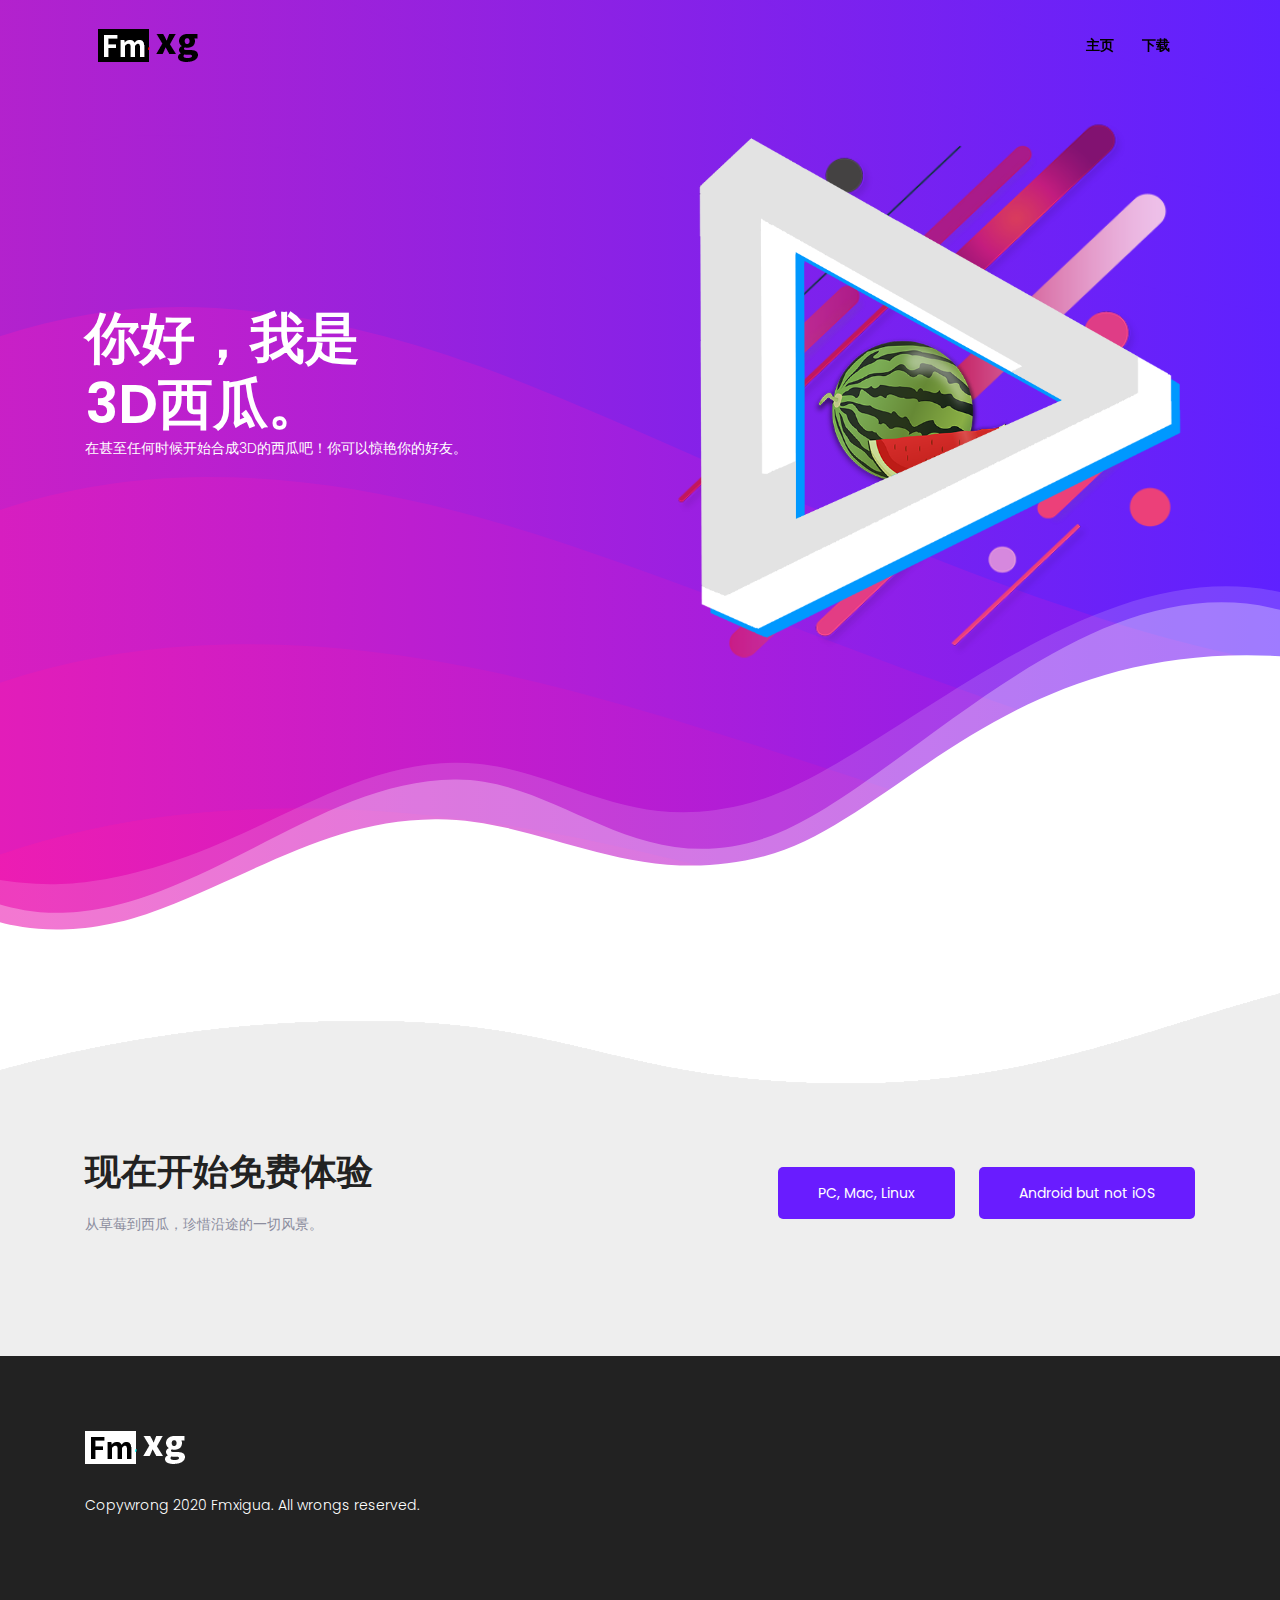
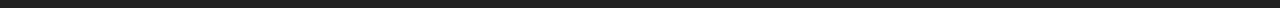
<file: index.html>
<!DOCTYPE html>
<html lang="zxx" class="no-js">

<head>
    <!-- Mobile Specific Meta -->
    <meta name="viewport" content="width=device-width, initial-scale=1, shrink-to-fit=no">
    <!-- Favicon-->
    <link rel="shortcut icon" href="img/fav.png">
    <!-- Author Meta -->
    <meta name="author" content="">
    <!-- Meta Description -->
    <meta name="description" content="">
    <!-- Meta Keyword -->
    <meta name="keywords" content="">
    <!-- meta character set -->
    <meta charset="UTF-8">
    <!-- Site Title -->
    <title>Fmpog | 3D西瓜</title>

    <link href="https://fonts.googleapis.com/css?family=Poppins:400,300,500,600,700" rel="stylesheet">

    <!--
CSS
============================================= -->

    <link rel="stylesheet" href="css/font-awesome.min.css">
    <link rel="stylesheet" href="css/bootstrap.min.css">
    <link rel="stylesheet" href="css/themify-icons.css">
    <link rel="stylesheet" href="css/owl.carousel.min.css">
    <link rel="stylesheet" href="css/style.css">
    <link rel="stylesheet" href="css/responsive.css">

</head>

<body>

    <!-- Preloader -->
    <div id="loader-wrapper">
        <div id="loader"></div>
        <div class="loader-section section-left"></div>
        <div class="loader-section section-right"></div>
    </div>

    <!-- Start header section -->
    <header class="header-area" id="header-area">
        <div class="dope-nav-container breakpoint-off">
            <div class="container">
                <div class="row">
                    <!-- dope Menu -->
                    <nav class="dope-navbar justify-content-between" id="dopeNav">

                        <!-- Logo -->
                        <a class="nav-brand" href="index.html">
                            <img src="img/logo.png" alt="">
                        </a>

                        <!-- Navbar Toggler -->
                        <div class="dope-navbar-toggler">
                            <span class="navbarToggler">
                                <span></span>
                                <span></span>
                                <span></span>
                            </span>
                        </div>

                        <!-- Menu -->
                        <div class="dope-menu">

                            <!-- close btn -->
                            <div class="dopecloseIcon">
                                <div class="cross-wrap">
                                    <span class="top"></span>
                                    <span class="bottom"></span>
                                </div>
                            </div>

                            <!-- Nav Start -->
                            <div class="dopenav">
                                <ul id="nav">
                                    <li>
                                        <a href="#banner-section">主页</a>
                                    </li>
                                    <li>
                                        <a href="#download-section">下载</a>
                                    </li>
                                </ul>

                            </div>
                            <!-- Nav End -->
                        </div>
                    </nav>
                </div>
            </div>
        </div>
    </header>
    <!-- Start header section -->

    <!-- Start banner section -->
    <section class="banner-section relative section-gap-full" id="banner-section">
        <div class="overlay overlay-bg"></div>
        <div class="container">
            <div class="row align-items-center">
                <div class="col-md-6 banner-left">
                    <h1 class="text-uppercase">你好，我是<br>3D西瓜。</h1>
                    <p>在甚至任何时候开始合成3D的西瓜吧！你可以惊艳你的好友。</p>
                </div>
                <div class="col-md-6 banner-right text-center">
                    <img class="img-fluid" src="img/screen1.png" alt="">
                </div>
            </div>
        </div>
        <div class="wave">
            <svg class="nectar-shape-divider" fill="" xmlns="http://www.w3.org/2000/svg" viewBox="0 0 1000 300"
                preserveAspectRatio="none">
                <path d="M 1000 299 l 2 -279 c -155 -36 -310 135 -415 164 c -102.64 28.35 -149 -32 -232 -31 c -80 1 -142 53 -229 80 c -65.54 20.34 -101 15 -126 11.61 v 54.39 z"></path>
                <path d="M 1000 286 l 2 -252 c -157 -43 -302 144 -405 178 c -101.11 33.38 -159 -47 -242 -46 c -80 1 -145.09 54.07 -229 87 c -65.21 25.59 -104.07 16.72 -126 10.61 v 22.39 z"></path>
                <path d="M 1000 300 l 1 -230.29 c -217 -12.71 -300.47 129.15 -404 156.29 c -103 27 -174 -30 -257 -29 c -80 1 -130.09 37.07 -214 70 c -61.23 24 -108 15.61 -126 10.61 v 22.39 z"></path>
            </svg>
        </div>
    </section>
    <!-- End banner section -->

    <!-- Start featured section
    <section class="featured-section">
        <div class="container">
            <div class="section-title">
                <h2 class="text-center">功能一览</h2>
            </div>
            <div class="row align-item-center">
                <div class="col-lg-3 col-md-6 col-sm-6 single-logo">
                    <img class="img-fluid" src="img/logo/logo1.png" alt="">
                </div>
                <div class="col-lg-3 col-md-6 col-sm-6 single-logo">
                    <img class="img-fluid" src="img/logo/logo2.png" alt="">
                </div>
                <div class="col-lg-3 col-md-6 col-sm-6 single-logo">
                    <img class="img-fluid" src="img/logo/logo3.png" alt="">
                </div>
                <div class="col-lg-3 col-md-6 col-sm-6 single-logo">
                    <img class="img-fluid" src="img/logo/logo4.png" alt="">
                </div>
            </div>
        </div>
    </section>
     End featured section -->

    <!-- Start about section
    <section class="about-section section-gap-full relative" id="about-section">
        <div class="container">
            <div class="row align-items-center justify-content-between">
                <div class="col-lg-6 col-md-12 about-left">
                    <img class="img-fluid" src="img/app-img.png" alt="">
                </div>
                <div class="col-lg-5 col-md-7 about-right">
                    <h3>Fmmake是什么？</h3>
                    <h1>阴间的掘地求升关卡制作器</h1>
                    <ul>
                        <li class="d-flex">
                            <div class="icon">
                                <span class="ti-layout-media-center-alt"></span>
                            </div>
                            <div class="details">
                                <h4>阴间性能</h4>
                                <p>
                                    我们对游戏的性能进行了低度优化。如果明显卡顿，建议购买RTX2080Ti。
                                </p>
                            </div>
                        </li>
                        <li class="d-flex">
                            <div class="icon">
                                <span class="ti-crown"></span>
                            </div>
                            <div class="details">
                                <h4>王者体验</h4>
                                <p>
                                    高度不自由的关卡编辑器，享受隋炀帝一般的关卡制作和分享服务。
                                </p>
                            </div>
                        </li>
                        <li class="d-flex">
                            <div class="icon">
                                <span class="ti-headphone-alt"></span>
                            </div>
                            <div class="details">
                                <h4>阴间后勤</h4>
                                <p>
                                    不提供任何技术支持，有问题请自己解决，谢谢您。
                                </p>
                            </div>
                        </li>
                    </ul>
                </div>
            </div>
        </div>
        <div class="floating-shapes">
            <span data-parallax='{"x": 150, "y": -20, "rotateZ":500}'>
                <img src="img/shape/fl-shape-1.png" alt="">
            </span>
            <span data-parallax='{"x": 250, "y": 150, "rotateZ":500}'>
                <img src="img/shape/fl-shape-2.png" alt="">
            </span>
            <span data-parallax='{"x": -180, "y": 80, "rotateY":2000}'>
                <img src="img/shape/fl-shape-3.png" alt="">
            </span>
            <span data-parallax='{"x": -20, "y": 180}'>
                <img src="img/shape/fl-shape-4.png" alt="">
            </span>
            <span data-parallax='{"x": 300, "y": 70}'>
                <img src="img/shape/fl-shape-5.png" alt="">
            </span>
            <span data-parallax='{"x": 250, "y": 180, "rotateZ":1500}'>
                <img src="img/shape/fl-shape-6.png" alt="">
            </span>
            <span data-parallax='{"x": 180, "y": 10, "rotateZ":2000}'>
                <img src="img/shape/fl-shape-7.png" alt="">
            </span>
            <span data-parallax='{"x": 60, "y": -100}'>
                <img src="img/shape/fl-shape-9.png" alt="">
            </span>
            <span data-parallax='{"x": -30, "y": 150, "rotateZ":1500}'>
                <img src="img/shape/fl-shape-10.png" alt="">
            </span>
        </div>
    </section>
     End about section -->

    <!-- Start feature section
    <section class="feature-section section-gap-full" id="feature-section">
        <div class="container">
            <div class="row align-items-center feature-wrap">
                <div class="col-lg-4 header-left">
                    <h1 style="padding-bottom: 10px;">
                        阴间功能
                    </h1>
                    <p>
                        诸多功能待您闪耀其中
                    </p>
                </div>
                <div class="col-lg-8">
                    <div class="row features-wrap">
                        <div class="col-md-6">
                            <div class="single-feature relative">
                                <div class="overlay overlay-bg"></div>
                                <span class="ti-palette"></span>
                                <h3>阴间绘制</h3>
                                <p>
                                    您可以摆放移动的阴间雪球，也可以快速放置一簇阴间树，全取决于您。
                                </p>
                            </div>
                        </div>
                        <div class="col-md-6">
                            <div class="single-feature relative">
                                <div class="overlay overlay-bg"></div>
                                <span class="ti-heart"></span>
                                <h3>注入热爱</h3>
                                <p>
                                    您可以锁定和认证您的阴间地图，并让数万计的玩家体验并尊重。
                                </p>
                            </div>
                        </div>
                        <div class="col-md-6">
                            <div class="single-feature relative">
                                <div class="overlay overlay-bg"></div>
                                <span class="ti-loop"></span>
                                <h3>高效复用</h3>
                                <p>
                                    随意导入开源的地图吧，您可以在他们的基础上继续创作。
                                </p>
                            </div>
                        </div>
                        <div class="col-md-6">
                            <div class="single-feature relative">
                                <div class="overlay overlay-bg"></div>
                                <span class="ti-headphone-alt"></span>
                                <h3>阴间视频</h3>
                                <p>
                                    您可以用本插件制作免费或商用视频，但请最好注明插件作者为-Fm2-.
                                </p>
                            </div>
                        </div>
                    </div>
                </div>
            </div>
        </div>
    </section>
     End feature section -->

    <!-- Start price section
    <section class="price-section section-gap-full" id="price-section">
        <div class="container">
            <div class="row align-items-center">
                <div class="col-lg-5 price-left">
                    <h4>
                        阴间套餐
                    </h4>
                    <p>
                        我们的关卡制作器完全免费，但只有BGOI协会成员可以下载分形版。
                    </p>
                </div>
                <div class="col-lg-7 d-flex price-right">
                    <div class="single-price main">
                        <div class="top-wrap">
                            <i class="ti ti-medall"></i>
                            <h4>分形版</h4>
                            <p>还没准备好……</p>
                            <h2><span>¥</span>0.0</h2>
                        </div>
                        <div class="bottom-wrap">
                            <ul>
                                <li class="d-flex justify-content-between align-items-center">
                                    <span>阴间的地图创作</span>
                                    <i class="ti ti-check"></i>
                                </li>
                                <li class="d-flex justify-content-between align-items-center">
                                    <span>精细的地图绘制</span>
                                    <i class="ti ti-check"></i>
                                </li>
                                <li class="d-flex justify-content-between align-items-center">
                                    <span>内置的地图分享</span>
                                    <i class="ti ti-check"></i>
                                </li>
                                <li class="d-flex justify-content-between align-items-center">
                                    <span>丰富的地图选择</span>
                                    <i class="ti ti-check"></i>
                                </li>
                            </ul>
                            <p class="primary-btn primary-btn-w d-block mx-auto">选择我</p>
                        </div>
                    </div>
                    <div class="single-price">
                        <div class="top-wrap">
                            <i class="ti ti-briefcase"></i>
                            <h4>菜鸡版</h4>
                            <p class="relative">菜鸡下载这个</p>
                            <h2 class="relative"><span>¥</span>0.0</h2>
                        </div>
                        <div class="bottom-wrap">
                            <ul>
                                <li class="d-flex justify-content-between align-items-center">
                                    <span>阴间的地图创作</span>
                                    <i class="ti ti-check"></i>
                                </li>
                                <li class="d-flex justify-content-between align-items-center">
                                    <span>精细的地图绘制</span>
                                    <i class="ti ti-check"></i>
                                </li>
                                <li class="d-flex justify-content-between align-items-center">
                                    <span>内置的地图分享</span>
                                    <i class="ti ti-close"></i>
                                </li>
                                <li class="d-flex justify-content-between align-items-center">
                                    <span>丰富的地图选择</span>
                                    <i class="ti ti-close"></i>
                                </li>
                            </ul>
                            <a href="https://www.lanzoux.com/ixp3xfw7okd" class="primary-btn d-block mx-auto">选择我</a>
                        </div>
                    </div>
                </div>
            </div>
        </div>
    </section>
     End price section -->

    <!-- Start explore section
    <section class="explore-section section-gap-full relative" data-stellar-background-ratio="0.3">
        <div class="overlay overlay-bg"></div>
        <div class="container">
            <div class="row">
                <div class="col-lg-6 explore-left">
                    <h3>您要知道，</h3>
                    <h1>Fmmake正火爆。</h1>
                    <p>
                        经过Bilibili知名UP主的推广，我们拥有数万计的用户。在这里，您可以用您的阴间关卡打动他人，创造属于您的社交圈。
                    </p>
                    <div class="d-flex counter-wrap">
                        <div class="single-counter">
                            <h2>5w+</h2>
                            <p>下载</p>
                        </div>
                        <div class="single-counter">
                            <h2>2w+</h2>
                            <p>评论</p>
                        </div>
                        <div class="single-counter">
                            <h2>3w+</h2>
                            <p>活跃用户</p>
                        </div>
                    </div>
                </div>
                <div class="col-lg-6 explore-right"></div>
            </div>
        </div>
    </section>
     End explore section -->

    <!-- Start testimonial section
    <section class="testimonial-section section-gap-full" id="testimonial-section">
        <div class="container">
            <div class="row align-items-center">
                <div class="col-lg-4 testimonial-left">
                    <h2>人们的评价</h2>
                    <p>
                        Fmmake备受好评是世人皆知的。我们选取了一些最有说服力的话语。
                    </p>
                </div>
                <div class="col-lg-8 testimonial-right">
                    <div class="testimonial-carusel owl-carousel" id="testimonial-carusel">
                        <div class="single-testimonial item">
                            <p>
                                “阴间地图制作器，现在开放了！！！阴间地图！阴间！阴间！您还在问，能不能整点阴间的？没关系！Fmmake，允许您制作阴间地图！快去下崽！”
                            </p>
                            <div class="user-details d-flex flex-row align-items-center">
                                <div class="img-wrap">
                                    <img src="img/avatar1.jpg" alt="">
                                </div>
                                <div class="details">
                                    <h4>小小小佳佳</h4>
                                    <p>速通者</p>
                                </div>
                            </div>
                        </div>
                        <div class="single-testimonial item">
                            <p>
                                “丰富了游戏体验，夺走了我的硬币。”
                            </p>
                            <div class="user-details d-flex flex-row align-items-center">
                                <div class="img-wrap">
                                    <img src="img/avatar2.jpg" alt="">
                                </div>
                                <div class="details">
                                    <h4>Vinson</h4>
                                    <p>优质地图制作者</p>
                                </div>
                            </div>
                        </div>
                        <div class="single-testimonial item">
                            <p>
                                “fmmake制作地图很方便，功能特别多，是个很强的插件。”
                            </p>
                            <div class="user-details d-flex flex-row align-items-center">
                                <div class="img-wrap">
                                    <img src="img/avatar3.jpg" alt="">
                                </div>
                                <div class="details">
                                    <h4>_蛇_</h4>
                                    <p>狂热者</p>
                                </div>
                            </div>
                        </div>
                        <div class="single-testimonial item">
                            <p>
                                “抡锤梦想快乐实现机，好多以前想都不敢想的东西现在随便就能做！”
                            </p>
                            <div class="user-details d-flex flex-row align-items-center">
                                <div class="img-wrap">
                                    <img src="img/avatar4.jpg" alt="">
                                </div>
                                <div class="details">
                                    <h4>AWヽ</h4>
                                    <p>插件制作师</p>
                                </div>
                            </div>
                        </div>
                        <div class="single-testimonial item">
                            <p>
                                “女子！（虽然只有短短的两个字 但是其中蕴含了我对fmmake的热爱之情 好吧 主要还是能白嫖别人做得地图）”
                            </p>
                            <div class="user-details d-flex flex-row align-items-center">
                                <div class="img-wrap">
                                    <img src="img/avatar5.jpg" alt="">
                                </div>
                                <div class="details">
                                    <h4>睾♂级丸家</h4>
                                    <p>狂热者</p>
                                </div>
                            </div>
                        </div>
                        <div class="single-testimonial item">
                            <p>
                                “实现了我多年的梦想，高技术力FM2suki！”
                            </p>
                            <div class="user-details d-flex flex-row align-items-center">
                                <div class="img-wrap">
                                    <img src="img/avatar6.jpg" alt="">
                                </div>
                                <div class="details">
                                    <h4>DHX-断花弦</h4>
                                    <p>速通顶尖人士 </p>
                                </div>
                            </div>
                        </div>
                    </div>
                </div>
            </div>
        </div>
    </section>
     End testimonial section -->

    <!-- Start screenshot section
    <section class="screenshot-section section-gap-full">
        <div class="container">
            <div class="section-title">
                <h2 class="text-center">阴间截图</h2>
            </div>
            <div class="row">
                <div class="screenshot_slider owl-carousel" id="screenshot-carusel">
                    <div class="item">
                        <img src="img/screen/screen1.jpg" alt="" title="">
                    </div>
                    <div class="item">
                        <img src="img/screen/screen2.jpg" alt="" title="">
                    </div>
                    <div class="item">
                        <img src="img/screen/screen3.jpg" alt="" title="">
                    </div>
                    <div class="item">
                        <img src="img/screen/screen4.jpg" alt="" title="">
                    </div>
                    <div class="item">
                        <img src="img/screen/screen5.jpg" alt="" title="">
                    </div>
                    <div class="item">
                        <img src="img/screen/screen6.jpg" alt="" title="">
                    </div>
                    <div class="item">
                        <img src="img/screen/screen7.jpg" alt="" title="">
                    </div>
                    <div class="item">
                        <img src="img/screen/screen1.jpg" alt="" title="">
                    </div>
                    <div class="item">
                        <img src="img/screen/screen2.jpg" alt="" title="">
                    </div>
                </div>
            </div>
        </div>
    </section>
     End screenshot section -->

    <!-- Start cta section
    <section class="cta-section section-gap-half relative" data-stellar-background-ratio="0.1">
        <div class="overlay overlay-bg"></div>
        <div class="container">
            <div class="row section-gap-half">
                <div class="col-lg-12 text-center">
                    <h1>加入我们的官方群</h1>
                    <h4>分享你的地图，获得最新动态。<br>暗号：fmmakepooog</h4>
                    <a class="primary-btn" href="https://jq.qq.com/?_wv=1027&k=vZmz6Z6c">现在加入</a>
                </div>
            </div>
        </div>
    </section>
     End cta section -->

    <!-- Start faq section
    <section class="home-faq-section faq-section">
        <div class="container">
            <div class="row justify-content-between">
                <div class="col-lg-4">
                    <h2 style="padding-bottom: 10px;">FAQ 常见问题</h2>
                    <p>
                        由于用户平均智商较低，我们列出了一些常见问题。
                    </p>
                </div>
                <div class="col-lg-7">
                    <dl class="accordion">
                        <dt>
                            <a href="#" class="active">你们Fmmake有bug！</a>
                        </dt>
                        <dd>
                            不好意思，给您造成麻烦了。如果是普通bug，请通过倒立洗头的同时陈述bug的方式，来向我们汇报。
                            如果导致了您关卡的损失，很遗憾，我们没有能力复原。
                        </dd>
                        <dt>
                            <a href="#">为什么Fmmake的质量这么高？</a>
                        </dt>
                        <dd>
                            因为我们拥有世界非顶尖的UI设计师和来自双一流高中的程序员。他们兢兢业业，冒着肝硬化的风险
                            去优化每一个细节，修复每一个bug。
                        </dd>
                        <dt>
                            <a href="#">如何支持Fmmake？</a>
                        </dt>
                        <dd>
                            您可以考虑给B站-Fm2-的每个视频点赞、投币，并且最好开上几个小号。这样，-Fm2-的视频
                            就可以登上首页，为-Fm2-带来持续爆肝创作的动力。
                        </dd>
                    </dl>
                </div>
            </div>
        </div>
    </section>
     End faq section -->

    <!-- Start download section -->
    <section class="download-section section-gap-full" id="download-section">
        <div class="container">
            <div class="row download-wrap justify-items-between align-items-center">
                <div class="col-lg-6">
                    <h1>现在开始免费体验</h1>
                    <p>
                        从草莓到西瓜，珍惜沿途的一切风景。
                    </p>
                </div>
                <div class="col-lg-6 dload-btn">
                    <a href="https://wwx.lanzoui.com/irceil20p0d" class="primary-btn">
                        <span>PC, Mac, Linux</span>
                    </a>
                    <a href="https://wwx.lanzoui.com/iTv0ml20qed" class="primary-btn">
                        <span>Android but not iOS</span>
                    </a>
                </div>
            </div>
        </div>
    </section>
    <!-- End download section -->

    <!-- Start footer section -->
    <footer class="footer-section section-gap-half">
        <div class="container">
            <div class="row align-items-center">
                <div class="col-lg-5 footer-left">
                    <a href="#">
                        <img src="img/logo-w.png" alt="">
                    </a>
                    <p class="copyright-text">Copywrong 2020 Fmxigua. All wrongs reserved.</p>
                </div>
                <!-- <div class="col-lg-7">
                    <ul id="social">
                        <li>
                            <a target="_blank" href="#">
                                <i class="fa fa-facebook"></i>
                            </a>
                        </li>
                        <li>
                            <a target="_blank" href="#">
                                <i class="fa fa-twitter"></i>
                            </a>
                        </li>
                        <li>
                            <a target="_blank" href="#">
                                <i class="fa fa-google-plus"></i>
                            </a>
                        </li>
                        <li>
                            <a target="_blank" href="#">
                                <i class="fa fa-instagram" aria-hidden="true"></i>
                            </a>
                        </li>
                    </ul>
                    <ul class="footer-menu">
                        <li>
                            <a href="#">Affiliate Program</a>
                        </li>
                        <li>
                            <a href="#">Terms & Conditionss</a>
                        </li>
                        <li>
                            <a href="#">Privacy Policy</a>
                        </li>
                        <li>
                            <a href="#">Refund Policy</a>
                        </li>
                    </ul>
                </div>-->
            </div>
        </div>
    </footer>
    <!-- End footer section -->

    <div class="scroll-top">
        <i class="ti-angle-up"></i>
    </div>

    <!--
JS
============================================= -->
    <script src="js/vendor/jquery-2.2.4.min.js"></script>
    <script src="js/vendor/popper.min.js"></script>
    <script src="js/jquery.easing.1.3.js"></script>
    <script src="js/vendor/bootstrap.min.js"></script>
    <script src="js/jquery.parallax-scroll.js"></script>
    <script src="js/dopeNav.js"></script>
    <script src="js/owl.carousel.min.js"></script>
    <script src="js/waypoints.min.js"></script>
    <script src="js/jquery.stellar.min.js"></script>
    <script src="js/jquery.counterup.min.js"></script>
    <script src="js/main.js"></script>
</body>

</html>
</file>
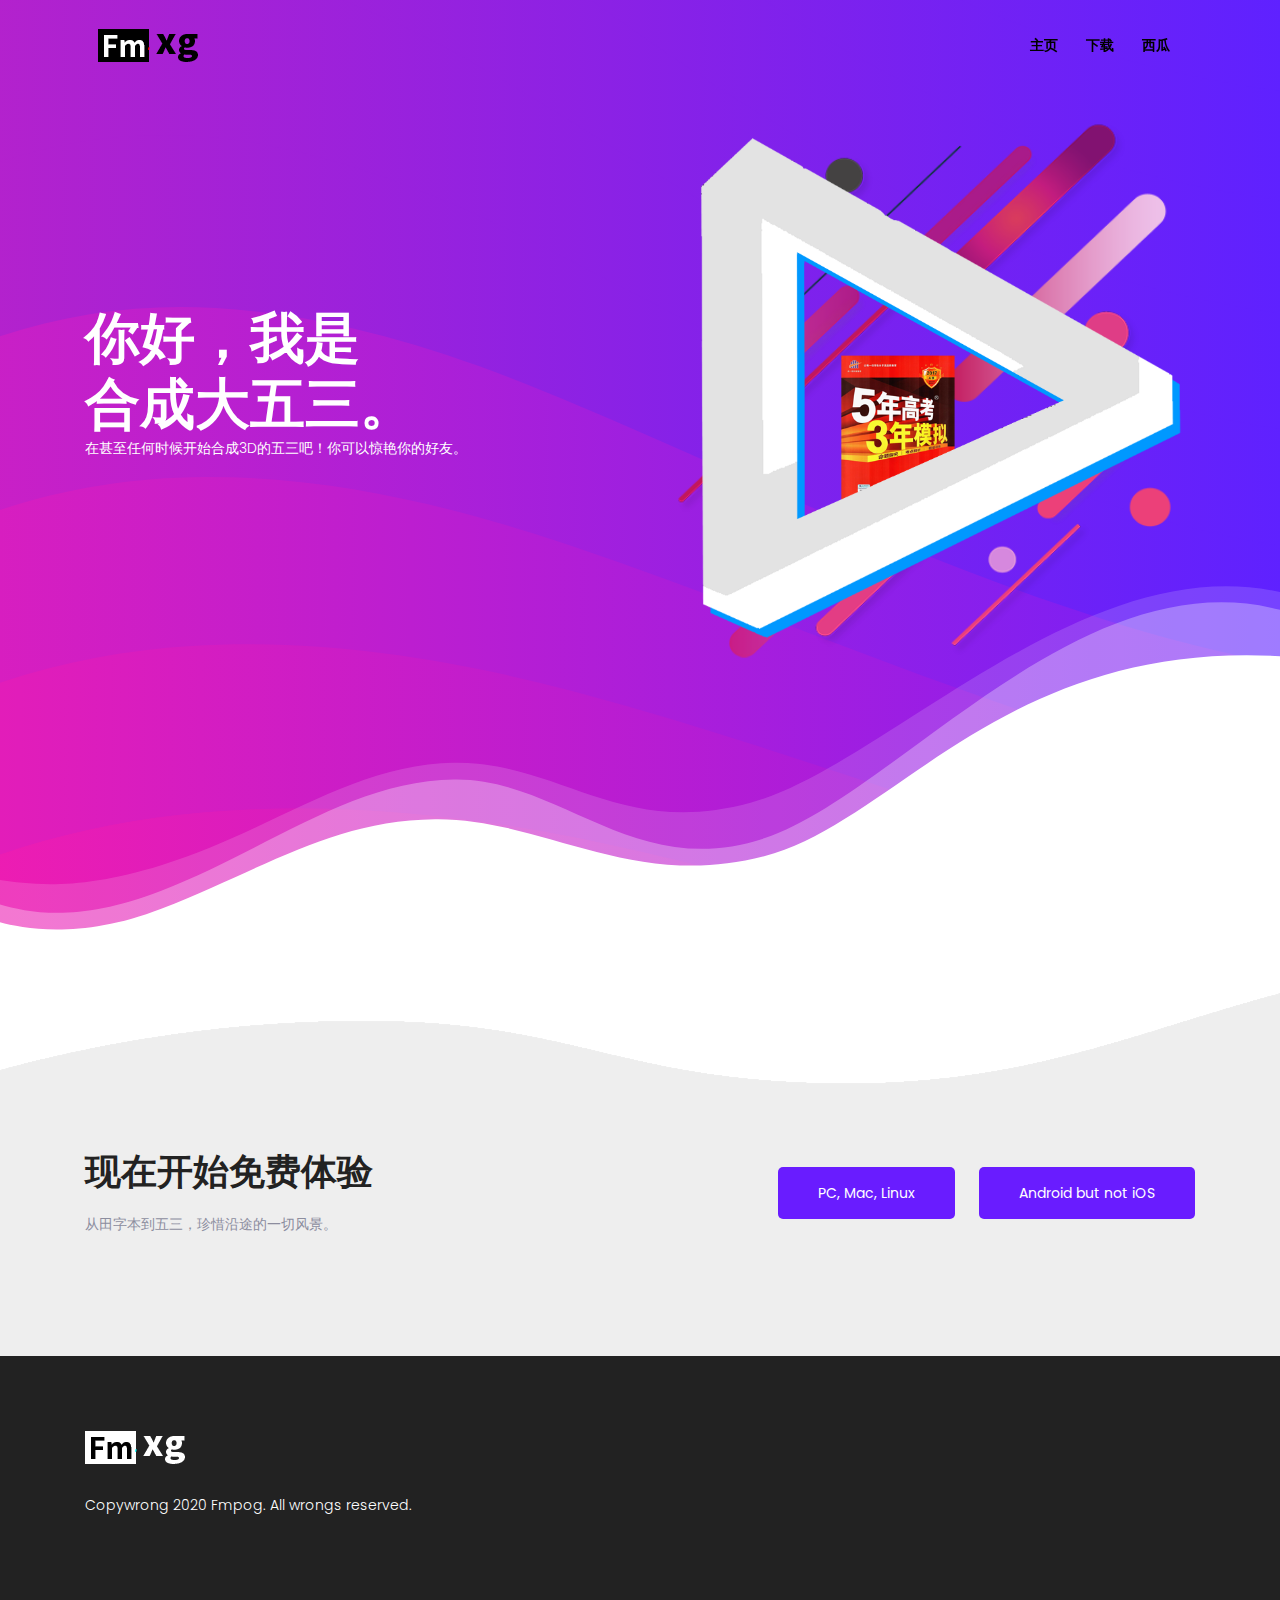
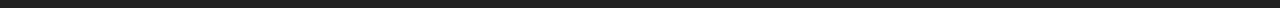
<file: wusan.html>
<!DOCTYPE html>
<html lang="zxx" class="no-js">

<head>
    <!-- Mobile Specific Meta -->
    <meta name="viewport" content="width=device-width, initial-scale=1, shrink-to-fit=no">
    <!-- Favicon-->
    <link rel="shortcut icon" href="img/53%20avatar.png">
    <!-- Author Meta -->
    <meta name="author" content="">
    <!-- Meta Description -->
    <meta name="description" content="">
    <!-- Meta Keyword -->
    <meta name="keywords" content="">
    <!-- meta character set -->
    <meta charset="UTF-8">
    <!-- Site Title -->
    <title>合成大五三 | Fmpog</title>

    <link href="https://fonts.googleapis.com/css?family=Poppins:400,300,500,600,700" rel="stylesheet">

    <!--
CSS
============================================= -->

    <link rel="stylesheet" href="css/font-awesome.min.css">
    <link rel="stylesheet" href="css/bootstrap.min.css">
    <link rel="stylesheet" href="css/themify-icons.css">
    <link rel="stylesheet" href="css/owl.carousel.min.css">
    <link rel="stylesheet" href="css/style.css">
    <link rel="stylesheet" href="css/responsive.css">

</head>

<body>

    <!-- Preloader -->
    <div id="loader-wrapper">
        <div id="loader"></div>
        <div class="loader-section section-left"></div>
        <div class="loader-section section-right"></div>
    </div>

    <!-- Start header section -->
    <header class="header-area" id="header-area">
        <div class="dope-nav-container breakpoint-off">
            <div class="container">
                <div class="row">
                    <!-- dope Menu -->
                    <nav class="dope-navbar justify-content-between" id="dopeNav">

                        <!-- Logo -->
                        <a class="nav-brand" href="index.html">
                            <img src="img/logo.png" alt="">
                        </a>

                        <!-- Navbar Toggler -->
                        <div class="dope-navbar-toggler">
                            <span class="navbarToggler">
                                <span></span>
                                <span></span>
                                <span></span>
                            </span>
                        </div>

                        <!-- Menu -->
                        <div class="dope-menu">

                            <!-- close btn -->
                            <div class="dopecloseIcon">
                                <div class="cross-wrap">
                                    <span class="top"></span>
                                    <span class="bottom"></span>
                                </div>
                            </div>

                            <!-- Nav Start -->
                            <div class="dopenav">
                                <ul id="nav">
                                    <li>
                                        <a href="#banner-section">主页</a>
                                    </li>
                                    <li>
                                        <a href="#download-section">下载</a>
                                    </li>
                                    <li>
                                        <a href="index.html">西瓜</a>
                                    </li>
                                </ul>

                            </div>
                            <!-- Nav End -->
                        </div>
                    </nav>
                </div>
            </div>
        </div>
    </header>
    <!-- Start header section -->

    <!-- Start banner section -->
    <section class="banner-section relative section-gap-full" id="banner-section">
        <div class="overlay overlay-bg"></div>
        <div class="container">
            <div class="row align-items-center">
                <div class="col-md-6 banner-left">
                    <h1 class="text-uppercase">你好，我是<br>合成大五三。</h1>
                    <p>在甚至任何时候开始合成3D的五三吧！你可以惊艳你的好友。</p>
                </div>
                <div class="col-md-6 banner-right text-center">
                    <img class="img-fluid" src="img/53%20avatar.png" alt="">
                </div>
            </div>
        </div>
        <div class="wave">
            <svg class="nectar-shape-divider" fill="" xmlns="http://www.w3.org/2000/svg" viewBox="0 0 1000 300"
                preserveAspectRatio="none">
                <path d="M 1000 299 l 2 -279 c -155 -36 -310 135 -415 164 c -102.64 28.35 -149 -32 -232 -31 c -80 1 -142 53 -229 80 c -65.54 20.34 -101 15 -126 11.61 v 54.39 z"></path>
                <path d="M 1000 286 l 2 -252 c -157 -43 -302 144 -405 178 c -101.11 33.38 -159 -47 -242 -46 c -80 1 -145.09 54.07 -229 87 c -65.21 25.59 -104.07 16.72 -126 10.61 v 22.39 z"></path>
                <path d="M 1000 300 l 1 -230.29 c -217 -12.71 -300.47 129.15 -404 156.29 c -103 27 -174 -30 -257 -29 c -80 1 -130.09 37.07 -214 70 c -61.23 24 -108 15.61 -126 10.61 v 22.39 z"></path>
            </svg>
        </div>
    </section>
    <!-- End banner section -->

    <!-- Start download section -->
    <section class="download-section section-gap-full" id="download-section">
        <div class="container">
            <div class="row download-wrap justify-items-between align-items-center">
                <div class="col-lg-6">
                    <h1>现在开始免费体验</h1>
                    <p>
                        从田字本到五三，珍惜沿途的一切风景。
                    </p>
                </div>
                <div class="col-lg-6 dload-btn">
                    <a href="https://wws.lanzous.com/iupXyl4n5ng" class="primary-btn">
                        <span>PC, Mac, Linux</span>
                    </a>
                    <a href="https://wws.lanzous.com/i1OKLl4n56j" class="primary-btn">
                        <span>Android but not iOS</span>
                    </a>
                </div>
            </div>
        </div>
    </section>
    <!-- End download section -->

    <!-- Start footer section -->
    <footer class="footer-section section-gap-half">
        <div class="container">
            <div class="row align-items-center">
                <div class="col-lg-5 footer-left">
                    <a href="#">
                        <img src="img/logo-w.png" alt="">
                    </a>
                    <p class="copyright-text">Copywrong 2020 Fmpog. All wrongs reserved.</p>
                </div>
            </div>
        </div>
    </footer>
    <!-- End footer section -->

    <div class="scroll-top">
        <i class="ti-angle-up"></i>
    </div>

    <!--
JS
============================================= -->
    <script src="js/vendor/jquery-2.2.4.min.js"></script>
    <script src="js/vendor/popper.min.js"></script>
    <script src="js/jquery.easing.1.3.js"></script>
    <script src="js/vendor/bootstrap.min.js"></script>
    <script src="js/jquery.parallax-scroll.js"></script>
    <script src="js/dopeNav.js"></script>
    <script src="js/owl.carousel.min.js"></script>
    <script src="js/waypoints.min.js"></script>
    <script src="js/jquery.stellar.min.js"></script>
    <script src="js/jquery.counterup.min.js"></script>
    <script src="js/main.js"></script>
</body>

</html>
</file>
<file: css/themify-icons.css>
@font-face {
	font-family: 'themify';
	src:url('../fonts/themify.eot');
	src:url('../fonts/themify.eot?#iefix') format('embedded-opentype'),
		url('../fonts/themify.woff') format('woff'),
		url('../fonts/themify.ttf') format('truetype'),
		url('../fonts/themify.svg') format('svg');
	font-weight: normal;
	font-style: normal;
}

[class^="ti-"], [class*=" ti-"] {
	font-family: 'themify';
	speak: none;
	font-style: normal;
	font-weight: normal;
	font-variant: normal;
	text-transform: none;
	line-height: 1;

	/* Better Font Rendering =========== */
	-webkit-font-smoothing: antialiased;
	-moz-osx-font-smoothing: grayscale;
}

.ti-wand:before {
	content: "\e600";
}
.ti-volume:before {
	content: "\e601";
}
.ti-user:before {
	content: "\e602";
}
.ti-unlock:before {
	content: "\e603";
}
.ti-unlink:before {
	content: "\e604";
}
.ti-trash:before {
	content: "\e605";
}
.ti-thought:before {
	content: "\e606";
}
.ti-target:before {
	content: "\e607";
}
.ti-tag:before {
	content: "\e608";
}
.ti-tablet:before {
	content: "\e609";
}
.ti-star:before {
	content: "\e60a";
}
.ti-spray:before {
	content: "\e60b";
}
.ti-signal:before {
	content: "\e60c";
}
.ti-shopping-cart:before {
	content: "\e60d";
}
.ti-shopping-cart-full:before {
	content: "\e60e";
}
.ti-settings:before {
	content: "\e60f";
}
.ti-search:before {
	content: "\e610";
}
.ti-zoom-in:before {
	content: "\e611";
}
.ti-zoom-out:before {
	content: "\e612";
}
.ti-cut:before {
	content: "\e613";
}
.ti-ruler:before {
	content: "\e614";
}
.ti-ruler-pencil:before {
	content: "\e615";
}
.ti-ruler-alt:before {
	content: "\e616";
}
.ti-bookmark:before {
	content: "\e617";
}
.ti-bookmark-alt:before {
	content: "\e618";
}
.ti-reload:before {
	content: "\e619";
}
.ti-plus:before {
	content: "\e61a";
}
.ti-pin:before {
	content: "\e61b";
}
.ti-pencil:before {
	content: "\e61c";
}
.ti-pencil-alt:before {
	content: "\e61d";
}
.ti-paint-roller:before {
	content: "\e61e";
}
.ti-paint-bucket:before {
	content: "\e61f";
}
.ti-na:before {
	content: "\e620";
}
.ti-mobile:before {
	content: "\e621";
}
.ti-minus:before {
	content: "\e622";
}
.ti-medall:before {
	content: "\e623";
}
.ti-medall-alt:before {
	content: "\e624";
}
.ti-marker:before {
	content: "\e625";
}
.ti-marker-alt:before {
	content: "\e626";
}
.ti-arrow-up:before {
	content: "\e627";
}
.ti-arrow-right:before {
	content: "\e628";
}
.ti-arrow-left:before {
	content: "\e629";
}
.ti-arrow-down:before {
	content: "\e62a";
}
.ti-lock:before {
	content: "\e62b";
}
.ti-location-arrow:before {
	content: "\e62c";
}
.ti-link:before {
	content: "\e62d";
}
.ti-layout:before {
	content: "\e62e";
}
.ti-layers:before {
	content: "\e62f";
}
.ti-layers-alt:before {
	content: "\e630";
}
.ti-key:before {
	content: "\e631";
}
.ti-import:before {
	content: "\e632";
}
.ti-image:before {
	content: "\e633";
}
.ti-heart:before {
	content: "\e634";
}
.ti-heart-broken:before {
	content: "\e635";
}
.ti-hand-stop:before {
	content: "\e636";
}
.ti-hand-open:before {
	content: "\e637";
}
.ti-hand-drag:before {
	content: "\e638";
}
.ti-folder:before {
	content: "\e639";
}
.ti-flag:before {
	content: "\e63a";
}
.ti-flag-alt:before {
	content: "\e63b";
}
.ti-flag-alt-2:before {
	content: "\e63c";
}
.ti-eye:before {
	content: "\e63d";
}
.ti-export:before {
	content: "\e63e";
}
.ti-exchange-vertical:before {
	content: "\e63f";
}
.ti-desktop:before {
	content: "\e640";
}
.ti-cup:before {
	content: "\e641";
}
.ti-crown:before {
	content: "\e642";
}
.ti-comments:before {
	content: "\e643";
}
.ti-comment:before {
	content: "\e644";
}
.ti-comment-alt:before {
	content: "\e645";
}
.ti-close:before {
	content: "\e646";
}
.ti-clip:before {
	content: "\e647";
}
.ti-angle-up:before {
	content: "\e648";
}
.ti-angle-right:before {
	content: "\e649";
}
.ti-angle-left:before {
	content: "\e64a";
}
.ti-angle-down:before {
	content: "\e64b";
}
.ti-check:before {
	content: "\e64c";
}
.ti-check-box:before {
	content: "\e64d";
}
.ti-camera:before {
	content: "\e64e";
}
.ti-announcement:before {
	content: "\e64f";
}
.ti-brush:before {
	content: "\e650";
}
.ti-briefcase:before {
	content: "\e651";
}
.ti-bolt:before {
	content: "\e652";
}
.ti-bolt-alt:before {
	content: "\e653";
}
.ti-blackboard:before {
	content: "\e654";
}
.ti-bag:before {
	content: "\e655";
}
.ti-move:before {
	content: "\e656";
}
.ti-arrows-vertical:before {
	content: "\e657";
}
.ti-arrows-horizontal:before {
	content: "\e658";
}
.ti-fullscreen:before {
	content: "\e659";
}
.ti-arrow-top-right:before {
	content: "\e65a";
}
.ti-arrow-top-left:before {
	content: "\e65b";
}
.ti-arrow-circle-up:before {
	content: "\e65c";
}
.ti-arrow-circle-right:before {
	content: "\e65d";
}
.ti-arrow-circle-left:before {
	content: "\e65e";
}
.ti-arrow-circle-down:before {
	content: "\e65f";
}
.ti-angle-double-up:before {
	content: "\e660";
}
.ti-angle-double-right:before {
	content: "\e661";
}
.ti-angle-double-left:before {
	content: "\e662";
}
.ti-angle-double-down:before {
	content: "\e663";
}
.ti-zip:before {
	content: "\e664";
}
.ti-world:before {
	content: "\e665";
}
.ti-wheelchair:before {
	content: "\e666";
}
.ti-view-list:before {
	content: "\e667";
}
.ti-view-list-alt:before {
	content: "\e668";
}
.ti-view-grid:before {
	content: "\e669";
}
.ti-uppercase:before {
	content: "\e66a";
}
.ti-upload:before {
	content: "\e66b";
}
.ti-underline:before {
	content: "\e66c";
}
.ti-truck:before {
	content: "\e66d";
}
.ti-timer:before {
	content: "\e66e";
}
.ti-ticket:before {
	content: "\e66f";
}
.ti-thumb-up:before {
	content: "\e670";
}
.ti-thumb-down:before {
	content: "\e671";
}
.ti-text:before {
	content: "\e672";
}
.ti-stats-up:before {
	content: "\e673";
}
.ti-stats-down:before {
	content: "\e674";
}
.ti-split-v:before {
	content: "\e675";
}
.ti-split-h:before {
	content: "\e676";
}
.ti-smallcap:before {
	content: "\e677";
}
.ti-shine:before {
	content: "\e678";
}
.ti-shift-right:before {
	content: "\e679";
}
.ti-shift-left:before {
	content: "\e67a";
}
.ti-shield:before {
	content: "\e67b";
}
.ti-notepad:before {
	content: "\e67c";
}
.ti-server:before {
	content: "\e67d";
}
.ti-quote-right:before {
	content: "\e67e";
}
.ti-quote-left:before {
	content: "\e67f";
}
.ti-pulse:before {
	content: "\e680";
}
.ti-printer:before {
	content: "\e681";
}
.ti-power-off:before {
	content: "\e682";
}
.ti-plug:before {
	content: "\e683";
}
.ti-pie-chart:before {
	content: "\e684";
}
.ti-paragraph:before {
	content: "\e685";
}
.ti-panel:before {
	content: "\e686";
}
.ti-package:before {
	content: "\e687";
}
.ti-music:before {
	content: "\e688";
}
.ti-music-alt:before {
	content: "\e689";
}
.ti-mouse:before {
	content: "\e68a";
}
.ti-mouse-alt:before {
	content: "\e68b";
}
.ti-money:before {
	content: "\e68c";
}
.ti-microphone:before {
	content: "\e68d";
}
.ti-menu:before {
	content: "\e68e";
}
.ti-menu-alt:before {
	content: "\e68f";
}
.ti-map:before {
	content: "\e690";
}
.ti-map-alt:before {
	content: "\e691";
}
.ti-loop:before {
	content: "\e692";
}
.ti-location-pin:before {
	content: "\e693";
}
.ti-list:before {
	content: "\e694";
}
.ti-light-bulb:before {
	content: "\e695";
}
.ti-Italic:before {
	content: "\e696";
}
.ti-info:before {
	content: "\e697";
}
.ti-infinite:before {
	content: "\e698";
}
.ti-id-badge:before {
	content: "\e699";
}
.ti-hummer:before {
	content: "\e69a";
}
.ti-home:before {
	content: "\e69b";
}
.ti-help:before {
	content: "\e69c";
}
.ti-headphone:before {
	content: "\e69d";
}
.ti-harddrives:before {
	content: "\e69e";
}
.ti-harddrive:before {
	content: "\e69f";
}
.ti-gift:before {
	content: "\e6a0";
}
.ti-game:before {
	content: "\e6a1";
}
.ti-filter:before {
	content: "\e6a2";
}
.ti-files:before {
	content: "\e6a3";
}
.ti-file:before {
	content: "\e6a4";
}
.ti-eraser:before {
	content: "\e6a5";
}
.ti-envelope:before {
	content: "\e6a6";
}
.ti-download:before {
	content: "\e6a7";
}
.ti-direction:before {
	content: "\e6a8";
}
.ti-direction-alt:before {
	content: "\e6a9";
}
.ti-dashboard:before {
	content: "\e6aa";
}
.ti-control-stop:before {
	content: "\e6ab";
}
.ti-control-shuffle:before {
	content: "\e6ac";
}
.ti-control-play:before {
	content: "\e6ad";
}
.ti-control-pause:before {
	content: "\e6ae";
}
.ti-control-forward:before {
	content: "\e6af";
}
.ti-control-backward:before {
	content: "\e6b0";
}
.ti-cloud:before {
	content: "\e6b1";
}
.ti-cloud-up:before {
	content: "\e6b2";
}
.ti-cloud-down:before {
	content: "\e6b3";
}
.ti-clipboard:before {
	content: "\e6b4";
}
.ti-car:before {
	content: "\e6b5";
}
.ti-calendar:before {
	content: "\e6b6";
}
.ti-book:before {
	content: "\e6b7";
}
.ti-bell:before {
	content: "\e6b8";
}
.ti-basketball:before {
	content: "\e6b9";
}
.ti-bar-chart:before {
	content: "\e6ba";
}
.ti-bar-chart-alt:before {
	content: "\e6bb";
}
.ti-back-right:before {
	content: "\e6bc";
}
.ti-back-left:before {
	content: "\e6bd";
}
.ti-arrows-corner:before {
	content: "\e6be";
}
.ti-archive:before {
	content: "\e6bf";
}
.ti-anchor:before {
	content: "\e6c0";
}
.ti-align-right:before {
	content: "\e6c1";
}
.ti-align-left:before {
	content: "\e6c2";
}
.ti-align-justify:before {
	content: "\e6c3";
}
.ti-align-center:before {
	content: "\e6c4";
}
.ti-alert:before {
	content: "\e6c5";
}
.ti-alarm-clock:before {
	content: "\e6c6";
}
.ti-agenda:before {
	content: "\e6c7";
}
.ti-write:before {
	content: "\e6c8";
}
.ti-window:before {
	content: "\e6c9";
}
.ti-widgetized:before {
	content: "\e6ca";
}
.ti-widget:before {
	content: "\e6cb";
}
.ti-widget-alt:before {
	content: "\e6cc";
}
.ti-wallet:before {
	content: "\e6cd";
}
.ti-video-clapper:before {
	content: "\e6ce";
}
.ti-video-camera:before {
	content: "\e6cf";
}
.ti-vector:before {
	content: "\e6d0";
}
.ti-themify-logo:before {
	content: "\e6d1";
}
.ti-themify-favicon:before {
	content: "\e6d2";
}
.ti-themify-favicon-alt:before {
	content: "\e6d3";
}
.ti-support:before {
	content: "\e6d4";
}
.ti-stamp:before {
	content: "\e6d5";
}
.ti-split-v-alt:before {
	content: "\e6d6";
}
.ti-slice:before {
	content: "\e6d7";
}
.ti-shortcode:before {
	content: "\e6d8";
}
.ti-shift-right-alt:before {
	content: "\e6d9";
}
.ti-shift-left-alt:before {
	content: "\e6da";
}
.ti-ruler-alt-2:before {
	content: "\e6db";
}
.ti-receipt:before {
	content: "\e6dc";
}
.ti-pin2:before {
	content: "\e6dd";
}
.ti-pin-alt:before {
	content: "\e6de";
}
.ti-pencil-alt2:before {
	content: "\e6df";
}
.ti-palette:before {
	content: "\e6e0";
}
.ti-more:before {
	content: "\e6e1";
}
.ti-more-alt:before {
	content: "\e6e2";
}
.ti-microphone-alt:before {
	content: "\e6e3";
}
.ti-magnet:before {
	content: "\e6e4";
}
.ti-line-double:before {
	content: "\e6e5";
}
.ti-line-dotted:before {
	content: "\e6e6";
}
.ti-line-dashed:before {
	content: "\e6e7";
}
.ti-layout-width-full:before {
	content: "\e6e8";
}
.ti-layout-width-default:before {
	content: "\e6e9";
}
.ti-layout-width-default-alt:before {
	content: "\e6ea";
}
.ti-layout-tab:before {
	content: "\e6eb";
}
.ti-layout-tab-window:before {
	content: "\e6ec";
}
.ti-layout-tab-v:before {
	content: "\e6ed";
}
.ti-layout-tab-min:before {
	content: "\e6ee";
}
.ti-layout-slider:before {
	content: "\e6ef";
}
.ti-layout-slider-alt:before {
	content: "\e6f0";
}
.ti-layout-sidebar-right:before {
	content: "\e6f1";
}
.ti-layout-sidebar-none:before {
	content: "\e6f2";
}
.ti-layout-sidebar-left:before {
	content: "\e6f3";
}
.ti-layout-placeholder:before {
	content: "\e6f4";
}
.ti-layout-menu:before {
	content: "\e6f5";
}
.ti-layout-menu-v:before {
	content: "\e6f6";
}
.ti-layout-menu-separated:before {
	content: "\e6f7";
}
.ti-layout-menu-full:before {
	content: "\e6f8";
}
.ti-layout-media-right-alt:before {
	content: "\e6f9";
}
.ti-layout-media-right:before {
	content: "\e6fa";
}
.ti-layout-media-overlay:before {
	content: "\e6fb";
}
.ti-layout-media-overlay-alt:before {
	content: "\e6fc";
}
.ti-layout-media-overlay-alt-2:before {
	content: "\e6fd";
}
.ti-layout-media-left-alt:before {
	content: "\e6fe";
}
.ti-layout-media-left:before {
	content: "\e6ff";
}
.ti-layout-media-center-alt:before {
	content: "\e700";
}
.ti-layout-media-center:before {
	content: "\e701";
}
.ti-layout-list-thumb:before {
	content: "\e702";
}
.ti-layout-list-thumb-alt:before {
	content: "\e703";
}
.ti-layout-list-post:before {
	content: "\e704";
}
.ti-layout-list-large-image:before {
	content: "\e705";
}
.ti-layout-line-solid:before {
	content: "\e706";
}
.ti-layout-grid4:before {
	content: "\e707";
}
.ti-layout-grid3:before {
	content: "\e708";
}
.ti-layout-grid2:before {
	content: "\e709";
}
.ti-layout-grid2-thumb:before {
	content: "\e70a";
}
.ti-layout-cta-right:before {
	content: "\e70b";
}
.ti-layout-cta-left:before {
	content: "\e70c";
}
.ti-layout-cta-center:before {
	content: "\e70d";
}
.ti-layout-cta-btn-right:before {
	content: "\e70e";
}
.ti-layout-cta-btn-left:before {
	content: "\e70f";
}
.ti-layout-column4:before {
	content: "\e710";
}
.ti-layout-column3:before {
	content: "\e711";
}
.ti-layout-column2:before {
	content: "\e712";
}
.ti-layout-accordion-separated:before {
	content: "\e713";
}
.ti-layout-accordion-merged:before {
	content: "\e714";
}
.ti-layout-accordion-list:before {
	content: "\e715";
}
.ti-ink-pen:before {
	content: "\e716";
}
.ti-info-alt:before {
	content: "\e717";
}
.ti-help-alt:before {
	content: "\e718";
}
.ti-headphone-alt:before {
	content: "\e719";
}
.ti-hand-point-up:before {
	content: "\e71a";
}
.ti-hand-point-right:before {
	content: "\e71b";
}
.ti-hand-point-left:before {
	content: "\e71c";
}
.ti-hand-point-down:before {
	content: "\e71d";
}
.ti-gallery:before {
	content: "\e71e";
}
.ti-face-smile:before {
	content: "\e71f";
}
.ti-face-sad:before {
	content: "\e720";
}
.ti-credit-card:before {
	content: "\e721";
}
.ti-control-skip-forward:before {
	content: "\e722";
}
.ti-control-skip-backward:before {
	content: "\e723";
}
.ti-control-record:before {
	content: "\e724";
}
.ti-control-eject:before {
	content: "\e725";
}
.ti-comments-smiley:before {
	content: "\e726";
}
.ti-brush-alt:before {
	content: "\e727";
}
.ti-youtube:before {
	content: "\e728";
}
.ti-vimeo:before {
	content: "\e729";
}
.ti-twitter:before {
	content: "\e72a";
}
.ti-time:before {
	content: "\e72b";
}
.ti-tumblr:before {
	content: "\e72c";
}
.ti-skype:before {
	content: "\e72d";
}
.ti-share:before {
	content: "\e72e";
}
.ti-share-alt:before {
	content: "\e72f";
}
.ti-rocket:before {
	content: "\e730";
}
.ti-pinterest:before {
	content: "\e731";
}
.ti-new-window:before {
	content: "\e732";
}
.ti-microsoft:before {
	content: "\e733";
}
.ti-list-ol:before {
	content: "\e734";
}
.ti-linkedin:before {
	content: "\e735";
}
.ti-layout-sidebar-2:before {
	content: "\e736";
}
.ti-layout-grid4-alt:before {
	content: "\e737";
}
.ti-layout-grid3-alt:before {
	content: "\e738";
}
.ti-layout-grid2-alt:before {
	content: "\e739";
}
.ti-layout-column4-alt:before {
	content: "\e73a";
}
.ti-layout-column3-alt:before {
	content: "\e73b";
}
.ti-layout-column2-alt:before {
	content: "\e73c";
}
.ti-instagram:before {
	content: "\e73d";
}
.ti-google:before {
	content: "\e73e";
}
.ti-github:before {
	content: "\e73f";
}
.ti-flickr:before {
	content: "\e740";
}
.ti-facebook:before {
	content: "\e741";
}
.ti-dropbox:before {
	content: "\e742";
}
.ti-dribbble:before {
	content: "\e743";
}
.ti-apple:before {
	content: "\e744";
}
.ti-android:before {
	content: "\e745";
}
.ti-save:before {
	content: "\e746";
}
.ti-save-alt:before {
	content: "\e747";
}
.ti-yahoo:before {
	content: "\e748";
}
.ti-wordpress:before {
	content: "\e749";
}
.ti-vimeo-alt:before {
	content: "\e74a";
}
.ti-twitter-alt:before {
	content: "\e74b";
}
.ti-tumblr-alt:before {
	content: "\e74c";
}
.ti-trello:before {
	content: "\e74d";
}
.ti-stack-overflow:before {
	content: "\e74e";
}
.ti-soundcloud:before {
	content: "\e74f";
}
.ti-sharethis:before {
	content: "\e750";
}
.ti-sharethis-alt:before {
	content: "\e751";
}
.ti-reddit:before {
	content: "\e752";
}
.ti-pinterest-alt:before {
	content: "\e753";
}
.ti-microsoft-alt:before {
	content: "\e754";
}
.ti-linux:before {
	content: "\e755";
}
.ti-jsfiddle:before {
	content: "\e756";
}
.ti-joomla:before {
	content: "\e757";
}
.ti-html5:before {
	content: "\e758";
}
.ti-flickr-alt:before {
	content: "\e759";
}
.ti-email:before {
	content: "\e75a";
}
.ti-drupal:before {
	content: "\e75b";
}
.ti-dropbox-alt:before {
	content: "\e75c";
}
.ti-css3:before {
	content: "\e75d";
}
.ti-rss:before {
	content: "\e75e";
}
.ti-rss-alt:before {
	content: "\e75f";
}
</file>
<file: css/responsive.css>
/* =================================== */
/*  Responsive Styles 
/* =================================== */
@media (max-width: 1024px) {
  .banner-section {
    min-height: 768px;
  }
  .banner-section .banner-left h1 {
    font-size: 45px !important;
  }

  .banner-section2 {
    background-size: contain !important;
    max-height: 560px !important;
  }
  .banner-section2 div.fullscreen {
    height: 500px !important;
  }
  .banner-section2 .banner-left h1 span {
    font-size: 42px;
  }

  .banner-section3 {
    background-size: contain !important;
    max-height: 560px !important;
  }
  .banner-section3 div.fullscreen {
    height: 500px !important;
  }

  .header-left h1 {
    font-size: 35px !important;
  }

  .single-stat {
    margin-bottom: 30px;
  }

  .about-right h1 {
    font-size: 30px;
  }
  .about-right .primary-btn {
    min-width: 130px;
  }
}
@media (max-width: 1024px) and (min-width: 768px) {
  .single-feature h3 {
    font-size: 22px;
  }

  .contact-wrap h3 {
    font-size: 20px;
  }
}
@media (max-width: 991px) {
  .banner-section .banner-left h1 {
    font-size: 40px !important;
  }

  .header-left {
    text-align: center !important;
  }
  .header-left h1 {
    max-width: 400px;
    margin: 0 auto;
  }
  .header-left h1 br {
    display: none;
  }

  .header-left,
  .testimonial-left {
    margin-bottom: 50px;
  }

  .about-section .row {
    -webkit-box-pack: center !important;
    -ms-flex-pack: center !important;
    justify-content: center !important;
  }
  .about-section .about-left {
    margin-bottom: 30px;
  }

  .blog-section .primary-btn {
    margin-top: 0px;
  }

  .testimonial-left {
    text-align: center;
  }
  .testimonial-left p {
    margin: 0 auto;
  }

  .testimonial-right h2 {
    text-align: center;
  }
  .testimonial-right .owl-dots {
    text-align: center;
  }

  .price-left {
    text-align: center;
  }
  .price-left p {
    margin: 0 auto !important;
  }

  .price-right {
    margin-top: 80px;
  }

  .skill-left {
    margin-bottom: 30px;
  }

  .dload-btn {
    text-align: left !important;
    margin-top: 30px;
  }
  .dload-btn .primary-btn:first-child {
    margin-left: 0px;
  }

  .about-right .primary-btn {
    margin-bottom: 10px !important;
  }

  .single-blog {
    margin-bottom: 30px;
  }

  .contact-wrap {
    -webkit-box-pack: center !important;
    -ms-flex-pack: center !important;
    justify-content: center !important;
  }
  .contact-wrap h3 {
    text-align: center;
    font-size: 18px;
  }
  .contact-wrap h3,
  .contact-wrap h4 {
    margin-bottom: 30px;
  }

  .sidebar-wrap {
    margin-top: 30px;
  }

  .form-cols {
    margin-bottom: 30px;
  }

  .footer-section .footer-left {
    text-align: center !important;
    margin-bottom: 10px;
  }
  .footer-section .footer-left .copyright-text {
    text-align: center !important;
  }
  .footer-section #social {
    text-align: center;
  }
  .footer-section #social li:first-child a {
    margin-left: 0px;
  }
  .footer-section .footer-menu {
    text-align: center;
  }
  .footer-section .footer-menu li:first-child {
    padding-left: 0px;
  }
  .footer-section .footer-cols {
    margin-bottom: 30px;
  }
  .footer-section .footer-cols:last-child {
    margin-bottom: 0px;
  }
}
@media (max-width: 768px) {
  .banner-section {
    min-height: 680px !important;
  }

  .banner-section2 {
    background: #fff !important;
  }

  .banner-section3 {
    background: #fff;
  }
  .banner-section3 .row {
    -webkit-box-pack: center;
    -ms-flex-pack: center;
    justify-content: center;
    text-align: center;
  }
  .banner-section3 .row .banner-left p {
    max-width: 100%;
    color: #000;
  }
}
@media (max-width: 767px) {
  .banner-section .banner-left {
    text-align: center !important;
    margin-bottom: 40px;
  }
  .banner-section .banner-right {
    padding-top: 40px;
  }

  .banner-section2 p {
    color: #000;
  }

  .featured-section .section-title {
    margin-bottom: 30px;
  }

  .single-wrap {
    margin-bottom: 30px;
  }
  .single-wrap:last-child {
    margin-bottom: 0px;
  }

  .single-blog-post .post-details h1 {
    font-size: 25px;
  }

  .contact-section .section-title {
    padding-top: 20px;
    margin-bottom: 25px;
  }

  .contact-wrap h3,
  .contact-wrap h4 {
    text-align: center;
  }

  .contact-form-wrap {
    padding: 30px;
  }
  .contact-form-wrap textarea {
    height: 125px;
  }
}
@media (max-width: 736px) {
  .banner-section2 {
    background-size: cover !important;
  }
}
@media (max-width: 576px) {
  .blog-section .row {
    margin-left: 0px;
    margin-right: 0px;
  }

  .price-right {
    -webkit-box-orient: vertical;
    -webkit-box-direction: normal;
    -ms-flex-flow: column;
    flex-flow: column;
  }
  .price-right .main {
    margin: 0px !important;
  }

  .featured-section .section-title {
    margin-top: 30px;
  }

  .replay-comment {
    margin-left: -80px;
  }

  .team-section .team-content {
    width: 90.5%;
  }

  .single-team {
    padding-left: 15px;
    padding-right: 15px;
  }

  .footer-cols, .copyright-text, #social {
    text-align: center !important;
  }
}
@media (max-width: 480px) {
  .single-counter h2 {
    font-size: 30px !important;
  }

  .dload-btn {
    display: -webkit-box;
    display: -ms-flexbox;
    display: flex;
    -webkit-box-orient: vertical;
    -webkit-box-direction: normal;
    -ms-flex-direction: column;
    flex-direction: column;
  }
  .dload-btn .primary-btn {
    -webkit-box-pack: center;
    -ms-flex-pack: center;
    justify-content: center;
  }
  .dload-btn .primary-btn:last-child {
    margin-left: 0px !important;
    margin-top: 20px;
  }
}
@media (max-width: 417px) {
  .page-top-banner h1 {
    font-size: 42px;
  }

  .single-blog-post .post-details h1 {
    font-size: 20px;
  }

  .social-widget ul li a {
    margin-bottom: 10px;
  }

  .banner-section3 .banner-left h1 span, .banner-section2 .banner-left h1 span {
    font-size: 35px;
  }
}
</file>
<file: css/style.css>
/*------------------------------------------------------------------
Common Stylesheet

Project:   Dope - Multipurpose Bootstrap4 Template
Build:     Bootstrap 4 +
Author:    F4H3M

-------------------------------------------------------------------*/
/*------------------------------------------------------------------
[Table of contents]

1.  Common Styles
	1.1	Variables
	1.2	Mixins
	1.3	Flexbox
	1.4	Reset
2.  Elements
3.  Menu 
4.  Hero
5.  Home
6.  Price
7.  Points
8.  Feature
9.  Brands
10. Review
11. Execution
12. Accordian
13. Carusel
14. Request Demo
15. Blog
16. Contact
17. Footer

-------------------------------------------------------------------*/
/* =================================== */
/*  Font Family and Colors Styles
/* =================================== */
/* =================================== */
/*  Basic Style 
/* =================================== */
::-moz-selection {
  /* Code for Firefox */
  background-color: #000;
  color: #fff;
}

::selection {
  background-color: #000;
  color: #fff;
}

::-webkit-input-placeholder {
  /* WebKit, Blink, Edge */
  color: #777777;
  font-weight: 300;
}

:-moz-placeholder {
  /* Mozilla Firefox 4 to 18 */
  color: #777777;
  opacity: 1;
  font-weight: 300;
}

::-moz-placeholder {
  /* Mozilla Firefox 19+ */
  color: #777777;
  opacity: 1;
  font-weight: 300;
}

:-ms-input-placeholder {
  /* Internet Explorer 10-11 */
  color: #777777;
  font-weight: 300;
}

::-ms-input-placeholder {
  /* Microsoft Edge */
  color: #777777;
  font-weight: 300;
}

body {
  color: #8c8d9e;
  font-family: "Poppins", sans-serif;
  font-size: 14px;
  font-weight: 300;
  line-height: 1.625em;
  position: relative;
}

ol, ul {
  margin: 0;
  padding: 0;
  list-style: none;
}

select {
  display: block;
}

figure {
  margin: 0;
}

a {
  -webkit-transition: all 0.3s ease 0s;
  -moz-transition: all 0.3s ease 0s;
  -o-transition: all 0.3s ease 0s;
  transition: all 0.3s ease 0s;
}

iframe {
  border: 0;
}

a, a:focus, a:hover {
  text-decoration: none;
  outline: 0;
}

.btn.active.focus,
.btn.active:focus,
.btn.focus,
.btn.focus:active,
.btn:active:focus,
.btn:focus {
  text-decoration: none;
  outline: 0;
}

.card-panel {
  margin: 0;
  padding: 60px;
}

/**
 *  Typography
 *
 **/
.btn i, .btn-large i, .btn-floating i, .btn-large i, .btn-flat i {
  font-size: 1em;
  line-height: inherit;
}

.gray-bg {
  background: #f9f9ff;
}

h1, h2, h3,
h4, h5, h6 {
  font-family: "Poppins", sans-serif;
  color: #222222;
  line-height: 1.2em !important;
  margin-bottom: 0;
  margin-top: 0;
  font-weight: 600;
}

.h1, .h2, .h3,
.h4, .h5, .h6 {
  margin-bottom: 0;
  margin-top: 0;
  font-family: "Poppins", sans-serif;
  font-weight: 600;
  color: #222222;
}

h1, .h1 {
  font-size: 36px;
}

h2, .h2 {
  font-size: 30px;
}

h3, .h3 {
  font-size: 24px;
}

h4, .h4 {
  font-size: 18px;
}

h5, .h5 {
  font-size: 16px;
}

h6, .h6 {
  font-size: 14px;
}

td, th {
  border-radius: 0px;
}

/**
 * For modern browsers
 * 1. The space content is one way to avoid an Opera bug when the
 *    contenteditable attribute is included anywhere else in the document.
 *    Otherwise it causes space to appear at the top and bottom of elements
 *    that are clearfixed.
 * 2. The use of `table` rather than `block` is only necessary if using
 *    `:before` to contain the top-margins of child elements.
 */
.clear::before, .clear::after {
  content: " ";
  display: table;
}
.clear::after {
  clear: both;
}

.float-left {
  float: left;
}

.float-right {
  float: right;
}

.text-italic {
  font-style: italic;
}

.text-white {
  color: #fff;
}

.text-black {
  color: #000;
}

.transition {
  -webkit-transition: all 0.3s ease 0s;
  -moz-transition: all 0.3s ease 0s;
  -o-transition: all 0.3s ease 0s;
  transition: all 0.3s ease 0s;
}

.section-gap-full {
  padding: 120px 0;
}

.section-gap-half {
  padding: 75px 0;
}

.pb-30 {
  padding-bottom: 30px;
}

.text-center {
  text-align: center;
}

.text-left {
  text-align: left;
}

.text-right {
  text-align: right;
}

.display-table {
  display: table;
}

.light {
  color: #fff;
}

.dark {
  color: #222;
}

.relative {
  position: relative;
}

.overflow-hidden {
  overflow: hidden;
}

.overlay {
  position: absolute;
  left: 0;
  right: 0;
  top: 0;
  bottom: 0;
}

.container.fullwidth {
  width: 100%;
}
.container.no-padding {
  padding-left: 0;
  padding-right: 0;
}

.no-padding {
  padding: 0;
}

.padding-top-120 {
  padding-top: 120px;
}

.row.no-margin {
  margin-left: 0;
  margin-right: 0;
}

/* =================================== */
/*  Common Styles 
/* =================================== */
.scroll-top {
  width: 40px;
  height: 40px;
  line-height: 44px;
  position: fixed;
  right: 20px;
  bottom: 20px;
  z-index: 999;
  font-size: 22px;
  color: #fff;
  cursor: pointer;
  text-align: center;
  text-decoration: none;
  display: none;
  background: #691cff;
  border-radius: 3px;
  -webkit-box-shadow: 0 2px 15px rgba(0, 0, 0, 0.25);
  box-shadow: 0 2px 15px rgba(0, 0, 0, 0.25);
  -webkit-transition: .2s ease-in-out;
  -o-transition: .2s ease-in-out;
  transition: .2s ease-in-out;
}

.section-title {
  margin-bottom: 75px;
}

.gradient-bg, .page-top-banner .overlay-bg, .banner-section .overlay-bg, .features-wrap .single-feature .overlay-bg {
  background: -moz-linear-gradient(0deg, #f51dac 0%, #691cff 100%);
  background: -webkit-linear-gradient(0deg, #f51dac 0%, #691cff 100%);
  background: -ms-linear-gradient(0deg, #f51dac 0%, #691cff 100%);
}

.offwhite-bg {
  background-color: #eee;
}

.primary-btn {
  text-align: center;
  border-radius: 5px;
  background: #691cff;
  padding: 15px 40px;
  font-weight: 400;
  min-width: 160px;
  display: inline-block;
  color: #fff;
  -webkit-transition: all 0.3s ease 0s;
  -moz-transition: all 0.3s ease 0s;
  -o-transition: all 0.3s ease 0s;
  transition: all 0.3s ease 0s;
}
.primary-btn:hover {
  color: #fff;
  -webkit-box-shadow: 0px 30px 90px rgba(105, 28, 255, 0.14) !important;
  box-shadow: 0px 30px 90px rgba(105, 28, 255, 0.14) !important;
  -ms-transform: translateY(-2px);
  transform: translateY(-2px);
  -webkit-transform: translateY(-2px);
}

.page-top-banner {
  background: url(../img/about-header.jpg);
  background-size: cover;
}
.page-top-banner .overlay-bg {
  opacity: .8;
}
.page-top-banner h1 {
  color: #000;
  font-size: 55px;
  margin-bottom: 10px;
}
.page-top-banner h4 {
  color: #000;
  font-weight: 400;
}

/* =================================== */
/*  Preloader Styles 
/* =================================== */
#loader-wrapper {
  position: fixed;
  top: 0;
  left: 0;
  width: 100%;
  height: 100%;
  z-index: 1000;
}

#loader {
  display: block;
  position: relative;
  left: 50%;
  top: 50%;
  width: 100px;
  height: 100px;
  margin: -75px 0 0 -75px;
  border-radius: 50%;
  border: 3px solid transparent;
  border-top-color: #691cff;
  -webkit-animation: spin 2s linear infinite;
  /* Chrome, Opera 15+, Safari 5+ */
  animation: spin 2s linear infinite;
  /* Chrome, Firefox 16+, IE 10+, Opera */
  z-index: 1001;
}

#loader:before {
  content: "";
  position: absolute;
  top: 5px;
  left: 5px;
  right: 5px;
  bottom: 5px;
  border-radius: 50%;
  border: 3px solid transparent;
  border-top-color: #f51dac;
  -webkit-animation: spin 3s linear infinite;
  /* Chrome, Opera 15+, Safari 5+ */
  animation: spin 3s linear infinite;
  /* Chrome, Firefox 16+, IE 10+, Opera */
}

#loader:after {
  content: "";
  position: absolute;
  top: 15px;
  left: 15px;
  right: 15px;
  bottom: 15px;
  border-radius: 50%;
  border: 3px solid transparent;
  border-top-color: #fff;
  -webkit-animation: spin 1.5s linear infinite;
  /* Chrome, Opera 15+, Safari 5+ */
  animation: spin 1.5s linear infinite;
  /* Chrome, Firefox 16+, IE 10+, Opera */
}

@-webkit-keyframes spin {
  0% {
    -webkit-transform: rotate(0deg);
    /* Chrome, Opera 15+, Safari 3.1+ */
    -ms-transform: rotate(0deg);
    /* IE 9 */
    transform: rotate(0deg);
    /* Firefox 16+, IE 10+, Opera */
  }
  100% {
    -webkit-transform: rotate(360deg);
    /* Chrome, Opera 15+, Safari 3.1+ */
    -ms-transform: rotate(360deg);
    /* IE 9 */
    transform: rotate(360deg);
    /* Firefox 16+, IE 10+, Opera */
  }
}
@keyframes spin {
  0% {
    -webkit-transform: rotate(0deg);
    /* Chrome, Opera 15+, Safari 3.1+ */
    -ms-transform: rotate(0deg);
    /* IE 9 */
    transform: rotate(0deg);
    /* Firefox 16+, IE 10+, Opera */
  }
  100% {
    -webkit-transform: rotate(360deg);
    /* Chrome, Opera 15+, Safari 3.1+ */
    -ms-transform: rotate(360deg);
    /* IE 9 */
    transform: rotate(360deg);
    /* Firefox 16+, IE 10+, Opera */
  }
}
#loader-wrapper .loader-section {
  position: fixed;
  top: 0;
  width: 51%;
  height: 100%;
  background: #222;
  z-index: 1000;
  -webkit-transform: translateX(0);
  /* Chrome, Opera 15+, Safari 3.1+ */
  -ms-transform: translateX(0);
  /* IE 9 */
  transform: translateX(0);
  /* Firefox 16+, IE 10+, Opera */
}

#loader-wrapper .loader-section.section-left {
  left: 0;
}

#loader-wrapper .loader-section.section-right {
  right: 0;
}

/* Loaded */
.loaded #loader-wrapper .loader-section.section-left {
  -webkit-transform: translateX(-100%);
  /* Chrome, Opera 15+, Safari 3.1+ */
  -ms-transform: translateX(-100%);
  /* IE 9 */
  transform: translateX(-100%);
  /* Firefox 16+, IE 10+, Opera */
  -webkit-transition: all 0.7s 0.3s cubic-bezier(0.645, 0.045, 0.355, 1);
  -o-transition: all 0.7s 0.3s cubic-bezier(0.645, 0.045, 0.355, 1);
  transition: all 0.7s 0.3s cubic-bezier(0.645, 0.045, 0.355, 1);
}

.loaded #loader-wrapper .loader-section.section-right {
  -webkit-transform: translateX(100%);
  /* Chrome, Opera 15+, Safari 3.1+ */
  -ms-transform: translateX(100%);
  /* IE 9 */
  transform: translateX(100%);
  /* Firefox 16+, IE 10+, Opera */
  -webkit-transition: all 0.7s 0.3s cubic-bezier(0.645, 0.045, 0.355, 1);
  -o-transition: all 0.7s 0.3s cubic-bezier(0.645, 0.045, 0.355, 1);
  transition: all 0.7s 0.3s cubic-bezier(0.645, 0.045, 0.355, 1);
}

.loaded #loader {
  opacity: 0;
  -webkit-transition: all 0.3s ease-out;
  -o-transition: all 0.3s ease-out;
  transition: all 0.3s ease-out;
}

.loaded #loader-wrapper {
  visibility: hidden;
  -webkit-transform: translateY(-100%);
  /* Chrome, Opera 15+, Safari 3.1+ */
  -ms-transform: translateY(-100%);
  /* IE 9 */
  transform: translateY(-100%);
  /* Firefox 16+, IE 10+, Opera */
  -webkit-transition: all 0.3s 1s ease-out;
  -o-transition: all 0.3s 1s ease-out;
  transition: all 0.3s 1s ease-out;
}

/* =================================== */
/*  Banner Styles 
/* =================================== */
.header-area {
  position: fixed;
  z-index: 1000;
  top: 0;
  left: 0;
  width: 100%;
}

.dope-nav-container {
  background-color: transparent;
  padding: 10px 0px;
  -webkit-backface-visibility: hidden;
  backface-visibility: hidden;
  -webkit-transition: 0.25s cubic-bezier(0.43, 0.49, 0.51, 0.68);
  -o-transition: 0.25s cubic-bezier(0.43, 0.49, 0.51, 0.68);
  transition: 0.25s cubic-bezier(0.43, 0.49, 0.51, 0.68);
}

.dope-nav-container.dope-sticky {
  background-color: #192a56;
  padding: 0px;
}

.dope-navbar {
  padding: 0.5em 5em;
}

.nav-brand {
  max-width: 120px;
}

.dope-btn {
  background-color: #4a7aec;
}

.dopenav ul li.megamenu-item > a::after,
.dopenav ul li.has-down > a::after {
  color: #fff;
}

.header-area {
  position: fixed;
  z-index: 2;
  top: 0;
  left: 0;
  width: 100%;
}

.dark.dope-nav-container {
  background-color: rgba(25, 42, 86, 0.3);
  -webkit-transition-duration: 500ms;
  -o-transition-duration: 500ms;
  transition-duration: 500ms;
}

.dope-nav-container.dope-sticky {
  background-color: #fffffff2;
  -webkit-transition: all 0.5s;
  -o-transition: all 0.5s;
  transition: all 0.5s;
  -webkit-box-shadow: 0px 9px 40px -13px rgba(0, 0, 0, 0.75);
  -moz-box-shadow: 0px 9px 40px -13px rgba(0, 0, 0, 0.75);
  box-shadow: 0px 9px 40px -13px rgba(0, 0, 0, 0.75);
}

.dope-navbar {
  padding: 0.5em 5em;
}

.nav-brand {
  max-width: 120px;
}

.dope-btn {
  background-color: #4a7aec;
}

.dopenav ul li.megamenu-item > a::after,
.dopenav ul li.has-down > a::after {
  color: #fff;
}

.bg-img {
  background-position: center center;
  background-size: cover;
  background-repeat: no-repeat;
}

.bg-transparent {
  background-color: transparent !important;
}

.dope-nav-container {
  position: relative;
  z-index: 100;
  /* sticky */
}

.dope-nav-container * {
  -webkit-box-sizing: border-box;
  box-sizing: border-box;
}

.dope-nav-container a {
  -webkit-transition-duration: 500ms;
  -o-transition-duration: 500ms;
  transition-duration: 500ms;
  text-decoration: none;
  outline: none;
  font-size: 14px;
  font-weight: 600;
  color: #000;
  display: inline-block;
}

.dope-nav-container.dope-sticky {
  position: fixed;
  z-index: 1010;
  width: 100%;
  top: 0;
  right: 0;
  left: 0;
}

.dope-nav-container.box-skins .dopenav > ul > li {
  background-color: #1abc9c;
}

.dope-nav-container.box-skins .dopenav > ul > li > a {
  color: #fff;
}

.justify-content-between {
  -webkit-box-pack: justify;
  -ms-flex-pack: justify;
  justify-content: space-between;
}

.justify-content-center {
  -webkit-box-pack: center;
  -ms-flex-pack: center;
  justify-content: center;
}

.dope-navbar {
  width: 100%;
  height: 70px;
  padding: 0.5em 2em;
  display: -webkit-box;
  display: -ms-flexbox;
  display: flex;
  -webkit-box-align: center;
  -ms-flex-align: center;
  -ms-grid-row-align: center;
  align-items: center;
}

.dope-navbar .nav-brand {
  font-size: 26px;
  font-weight: 500;
  color: #565656;
  display: inline-block;
  margin-right: 30px;
}

.dope-navbar .nav-brand:focus,
.dope-navbar .nav-brand:hover {
  font-size: 26px;
  font-weight: 500;
}

.dopenav ul li {
  display: inline-block;
  clear: both;
  position: inherit;
  z-index: 10;
}

.dopenav ul li.cn-dropdown-item {
  position: relative;
  z-index: 10;
}

.dopenav ul li.cn-dropdown-item ul li {
  position: relative;
  z-index: 10;
}

.dopenav ul li ul li {
  display: block;
}

.dopenav ul li ul li a {
  padding: 0 20px;
}

.dopenav ul li a {
  padding: 0 12px;
  display: block;
  height: 35px;
  font-size: 14px;
  line-height: 34px;
}

.dopenav ul li .megamenu li a {
  padding: 0 12px;
}

.dopenav ul li div.single-mega a {
  height: auto;
  line-height: 1;
}

/* Down Arrow Icon for Megamenu */
.icon-dope-nav-down-arrow {
  font-family: 'FontAwesome';
  font-style: normal;
  font-weight: normal;
  font-variant: normal;
  text-transform: none;
  line-height: 1;
  -webkit-font-smoothing: antialiased;
  -moz-osx-font-smoothing: grayscale;
}

.icon-dope-nav-down-arrow:before {
  content: "\f107";
}

.dopenav ul li.megamenu-item > a:after,
.dopenav ul li.has-down > a:after {
  font-family: 'FontAwesome';
  content: "\f107";
  font-size: 12px;
  color: #000000;
  padding-left: 5px;
  -webkit-transition-duration: 500ms;
  -o-transition-duration: 500ms;
  transition-duration: 500ms;
}

.breakpoint-on .dopenav ul li.megamenu-item > a:after,
.breakpoint-on .dopenav ul li.has-down > a:after {
  color: #fff;
}

.dopenav ul li ul li.has-down > a::after {
  -webkit-transform: rotate(-90deg);
  -ms-transform: rotate(-90deg);
  transform: rotate(-90deg);
  position: absolute;
  top: 0;
  right: 10px;
  z-index: 3;
}

/* button css */
.dope-btn {
  position: relative;
  z-index: 1;
  min-width: 120px;
  padding: 0 25px;
  line-height: 42px;
  height: 42px;
  background-color: #1abc9c;
  border-radius: 50px;
  color: #fff !important;
  margin-left: 30px;
  text-align: center;
}

.dope-btn:hover,
.dope-btn:focus {
  -webkit-box-shadow: 0 0 10px rgba(0, 0, 0, 0.2);
  box-shadow: 0 0 10px rgba(0, 0, 0, 0.2);
}

/* Dropdown Toggle */
.dd-trigger {
  position: absolute;
  width: 100%;
  height: 100%;
  top: 0;
  left: 0;
  background-color: transparent;
  cursor: pointer;
  z-index: 500;
  border-radius: 0;
  display: none;
}

/* Close Icon */
.dopecloseIcon {
  position: absolute;
  top: 20px;
  right: 20px;
  z-index: 12;
  display: none;
}

.dopecloseIcon .cross-wrap {
  width: 26px;
  height: 26px;
  cursor: pointer;
  position: relative;
}

.dopecloseIcon .cross-wrap span {
  position: absolute;
  display: block;
  width: 100%;
  height: 2px;
  border-radius: 6px;
  background: #fff;
}

.dopecloseIcon .cross-wrap span.top {
  top: 12px;
  left: 0;
  -webkit-transform: rotate(45deg);
  -ms-transform: rotate(45deg);
  transform: rotate(45deg);
}

.dopecloseIcon .cross-wrap span.bottom {
  bottom: 12px;
  left: 0;
  -webkit-transform: rotate(-45deg);
  -ms-transform: rotate(-45deg);
  transform: rotate(-45deg);
}

/* navbarToggler */
.dope-navbar-toggler {
  border: none;
  background-color: transparent;
  cursor: pointer;
  display: none;
}

.dope-navbar-toggler .navbarToggler {
  display: inline-block;
  cursor: pointer;
}

.dope-navbar-toggler .navbarToggler span {
  position: relative;
  background-color: #222;
  border-radius: 3px;
  display: block;
  height: 2px;
  margin-top: 5px;
  padding: 0;
  -webkit-transition-duration: 300ms;
  -o-transition-duration: 300ms;
  transition-duration: 300ms;
  width: 30px;
  cursor: pointer;
}

.dope-navbar-toggler .navbarToggler span:nth-of-type(1) {
  width: 20px !important;
}

.dope-navbar-toggler .navbarToggler span:nth-of-type(3) {
  width: 15px !important;
}

.dope-navbar-toggler .navbarToggler.active span:nth-of-type(1) {
  -webkit-transform: rotate3d(0, 0, 1, 45deg);
  transform: rotate3d(0, 0, 1, 45deg);
  top: 8px;
  width: 30px !important;
}

.dope-navbar-toggler .navbarToggler.active span:nth-of-type(2) {
  opacity: 0;
}

.dope-navbar-toggler .navbarToggler.active span:nth-of-type(3) {
  -webkit-transform: rotate3d(0, 0, 1, -45deg);
  transform: rotate3d(0, 0, 1, -45deg);
  top: -6px;
  width: 30px !important;
}

.dopenav ul li .megamenu {
  position: absolute;
  width: 100%;
  left: 0;
  right: 0;
  top: 100%;
  background-color: #ffffff;
  z-index: 200;
  -webkit-box-shadow: 0 1px 4px rgba(0, 0, 0, 0.15);
  box-shadow: 0 1px 4px rgba(0, 0, 0, 0.15);
}

.dopenav ul li .megamenu .single-mega.cn-col-5 {
  width: 20%;
  float: left;
  padding: 15px;
  border-right: 1px solid #f2f4f8;
}

.dopenav ul li .megamenu .single-mega.cn-col-5:last-of-type {
  border-right: none;
}

.dopenav ul li .megamenu .single-mega.cn-col-4 {
  width: 25%;
  float: left;
  padding: 15px;
  border-right: 1px solid #f2f4f8;
}

.dopenav ul li .megamenu .single-mega.cn-col-4:last-of-type {
  border-right: none;
}

.dopenav ul li .megamenu .single-mega.cn-col-3 {
  width: 33.3333334%;
  float: left;
  padding: 15px;
  border-right: 1px solid #f2f4f8;
}

.dopenav ul li .megamenu .single-mega.cn-col-3:last-of-type {
  border-right: none;
}

.dopenav ul li .megamenu .single-mega .title {
  font-size: 14px;
  border-bottom: 1px solid #f2f4f8;
  padding: 8px 12px;
}

.dopenav ul li .dropdown li a {
  border-bottom: 1px solid rgba(242, 244, 248, 0.7);
}

.dopenav ul li .dropdown li:last-child a {
  border-bottom: none;
}

.dopenav ul li .dropdown li .dropdown li a {
  border-bottom: 1px solid rgba(242, 244, 248, 0.7);
}

.dopenav ul li .dropdown li .dropdown li:last-child a {
  border-bottom: none;
}

.dopenav ul li .dropdown li .dropdown li .dropdown li a {
  border-bottom: 1px solid rgba(242, 244, 248, 0.7);
}

.dopenav ul li .dropdown li .dropdown li .dropdown li:last-child a {
  border-bottom: none;
}

.dopenav ul li .dropdown li .dropdown li .dropdown li .dropdown li a {
  border-bottom: 1px solid rgba(242, 244, 248, 0.7);
}

.dopenav ul li .dropdown li .dropdown li .dropdown li .dropdown li:last-child a {
  border-bottom: none;
}

.dopenav ul li .dropdown li .dropdown li .dropdown li .dropdown li .dropdown li a {
  border-bottom: 1px solid rgba(242, 244, 248, 0.7);
}

.dopenav ul li .dropdown li .dropdown li .dropdown li .dropdown li .dropdown li:last-child a {
  border-bottom: none;
}

.dopenav ul li .dropdown li .dropdown li .dropdown li .dropdown li .dropdown li .dropdown li a {
  border-bottom: 1px solid rgba(242, 244, 248, 0.7);
}

.dopenav ul li .dropdown li .dropdown li .dropdown li .dropdown li .dropdown li .dropdown li:last-child a {
  border-bottom: none;
}

.dopenav ul li .dropdown li .dropdown li .dropdown li .dropdown li .dropdown li .dropdown li .dropdown li a {
  border-bottom: 1px solid rgba(242, 244, 248, 0.7);
}

.dopenav ul li .dropdown li .dropdown li .dropdown li .dropdown li .dropdown li .dropdown li .dropdown li:last-child a {
  border-bottom: none;
}

.dopenav ul li .dropdown li .dropdown li .dropdown li .dropdown li .dropdown li .dropdown li .dropdown li .dropdown li a {
  border-bottom: 1px solid rgba(242, 244, 248, 0.7);
}

.dopenav ul li .dropdown li .dropdown li .dropdown li .dropdown li .dropdown li .dropdown li .dropdown li .dropdown li:last-child a {
  border-bottom: none;
}

/* Desktop Area CSS */
.breakpoint-off .dopenav {
  display: -webkit-box;
  display: -ms-flexbox;
  display: flex;
  -webkit-box-align: center;
  -ms-flex-align: center;
  -ms-grid-row-align: center;
  align-items: center;
}

.breakpoint-off .dopenav ul li .dropdown {
  width: 180px;
  position: absolute;
  background-color: #ffffff;
  top: 120%;
  left: 0;
  z-index: 100;
  height: auto;
  -webkit-box-shadow: 0 1px 5px rgba(0, 0, 0, 0.1);
  box-shadow: 0 1px 5px rgba(0, 0, 0, 0.1);
  -webkit-transition-duration: 300ms;
  -o-transition-duration: 300ms;
  transition-duration: 300ms;
  opacity: 0;
  visibility: hidden;
  padding: 10px 0;
}

.breakpoint-off .dopenav ul li .dropdown li .dropdown {
  top: 10px;
  left: -180px;
  z-index: 200;
  opacity: 0;
  visibility: hidden;
}

.breakpoint-off .dopenav ul li .dropdown li .dropdown li .dropdown,
.breakpoint-off .dopenav ul li .dropdown li .dropdown li .dropdown li .dropdown,
.breakpoint-off .dopenav ul li .dropdown li .dropdown li .dropdown li .dropdown li .dropdown,
.breakpoint-off .dopenav ul li .dropdown li .dropdown li .dropdown li .dropdown li .dropdown li .dropdown,
.breakpoint-off .dopenav ul li .dropdown li .dropdown li .dropdown li .dropdown li .dropdown li .dropdown li .dropdown,
.breakpoint-off .dopenav ul li .dropdown li .dropdown li .dropdown li .dropdown li .dropdown li .dropdown li .dropdown li .dropdown,
.breakpoint-off .dopenav ul li .dropdown li .dropdown li .dropdown li .dropdown li .dropdown li .dropdown li .dropdown li .dropdown li .dropdown,
.breakpoint-off .dopenav ul li .dropdown li .dropdown li .dropdown li .dropdown li .dropdown li .dropdown li .dropdown li .dropdown li .dropdown li .dropdown {
  opacity: 0;
  visibility: hidden;
  top: 120%;
}

.breakpoint-off .dopenav ul li:hover .dropdown {
  opacity: 1;
  visibility: visible;
  top: 100%;
}

.breakpoint-off .dopenav ul li .dropdown li:hover .dropdown,
.breakpoint-off .dopenav ul li .dropdown li .dropdown li:hover .dropdown,
.breakpoint-off .dopenav ul li .dropdown li .dropdown li .dropdown li:hover .dropdown,
.breakpoint-off .dopenav ul li .dropdown li .dropdown li .dropdown li .dropdown li:hover .dropdown,
.breakpoint-off .dopenav ul li .dropdown li .dropdown li .dropdown li .dropdown li .dropdown li:hover .dropdown,
.breakpoint-off .dopenav ul li .dropdown li .dropdown li .dropdown li .dropdown li .dropdown li .dropdown li:hover .dropdown,
.breakpoint-off .dopenav ul li .dropdown li .dropdown li .dropdown li .dropdown li .dropdown li .dropdown li .dropdown li:hover .dropdown,
.breakpoint-off .dopenav ul li .dropdown li .dropdown li .dropdown li .dropdown li .dropdown li .dropdown li .dropdown li .dropdown li:hover .dropdown,
.breakpoint-off .dopenav ul li .dropdown li .dropdown li .dropdown li .dropdown li .dropdown li .dropdown li .dropdown li .dropdown li .dropdown li:hover .dropdown {
  opacity: 1;
  visibility: visible;
  top: -10px;
}

.breakpoint-off .dopenav ul li .megamenu {
  opacity: 0;
  visibility: hidden;
  position: absolute;
  width: 100%;
  left: 0;
  top: 120%;
  background-color: #ffffff;
  z-index: 200;
  -webkit-box-shadow: 0 1px 4px rgba(0, 0, 0, 0.15);
  box-shadow: 0 1px 4px rgba(0, 0, 0, 0.15);
  -webkit-transition-duration: 300ms;
  -o-transition-duration: 300ms;
  transition-duration: 300ms;
}

.breakpoint-off .dopenav ul li.megamenu-item:hover .megamenu,
.breakpoint-off .dopenav ul li.megamenu-item:focus .megamenu {
  top: 100%;
  visibility: visible;
  opacity: 1;
}

/* Mobile/Tablet Nav CSS */
.breakpoint-on .dopecloseIcon {
  display: block;
}

.breakpoint-on .dope-navbar-toggler {
  display: block;
}

.breakpoint-on .dope-navbar .dope-menu {
  background-color: #691cff;
  position: fixed;
  top: 0;
  left: -310px;
  z-index: 1000;
  width: 300px;
  height: 100%;
  -webkit-transition-duration: 500ms;
  -o-transition-duration: 500ms;
  transition-duration: 500ms;
  padding: 0;
  -webkit-box-shadow: 0 5px 20px rgba(0, 0, 0, 0.1);
  box-shadow: 0 5px 20px rgba(0, 0, 0, 0.1);
  display: block;
  overflow-x: hidden;
  overflow-y: scroll;
}

.breakpoint-on .dope-navbar .dope-menu.menu-on {
  left: 0;
}

.breakpoint-on .dopenav ul li {
  display: block;
  position: relative;
  clear: both;
  z-index: 10;
}

.breakpoint-on .dopenav ul li a {
  padding: 0 10px;
  height: 38px;
  line-height: 38px;
  color: #fff;
}

.breakpoint-on .dopenav ul li .dropdown {
  width: 100%;
  position: relative;
  top: 0;
  left: 0;
  -webkit-box-shadow: none;
  box-shadow: none;
}

.breakpoint-on .dopenav ul li .dropdown li .dropdown {
  width: 100%;
  position: relative;
  top: 0;
  left: 0;
}

.breakpoint-on .dopenav ul li.megamenu-item {
  position: relative;
  z-index: 10;
}

.breakpoint-on .dd-trigger {
  height: 38px;
  top: 0;
  left: 0;
  right: 0;
  bottom: 0;
  display: block;
}

.breakpoint-on .dopenav ul li .dropdown,
.breakpoint-on .dopenav ul li .megamenu {
  display: none;
}

.breakpoint-on .dopenav {
  padding-top: 70px;
  padding-left: 20px;
  padding-right: 20px;
}

.breakpoint-on .dopenav ul li .megamenu {
  position: relative;
  width: 100%;
  left: 0;
  top: 0;
  z-index: 200;
  -webkit-box-shadow: none;
  box-shadow: none;
}

.breakpoint-on .dopenav ul li .megamenu .single-mega.cn-col-5,
.breakpoint-on .dopenav ul li .megamenu .single-mega.cn-col-4,
.breakpoint-on .dopenav ul li .megamenu .single-mega.cn-col-3 {
  width: 100%;
  border-right: none;
  border-bottom: 1px solid #f2f4f8;
}

.breakpoint-on .dopenav > ul > li > a {
  color: #fff;
  border-bottom: 1px solid rgba(255, 255, 255, 0.5);
}

.breakpoint-on .dopenav ul li ul.dropdown li ul li {
  margin-left: 15px;
}

.breakpoint-on .dope-btn {
  width: calc(100% - 30px);
  margin: 30px 15px;
}

.breakpoint-on .dopenav ul li.megamenu-item > a::after,
.breakpoint-on .dopenav ul li.has-down > a::after {
  position: absolute;
  top: 0;
  right: 20px;
  z-index: 5;
}

.breakpoint-on .dopenav ul li.has-down.active > a:after,
.breakpoint-on .dopenav ul li.megamenu-item.active > a:after {
  color: #fff;
}

/* Right Side Menu Open CSS */
.right.breakpoint-on .dope-navbar .dope-menu {
  left: auto;
  right: -310px;
}

.right.breakpoint-on .dope-navbar .dope-menu.menu-on {
  left: auto;
  right: 0;
}

/* Dropdown RTL CSS */
.dropdown-rtl.breakpoint-off .dopenav ul li .dropdown {
  left: auto;
  right: 0;
}

.dropdown-rtl .dopenav ul li a,
.dropdown-rtl .dopenav ul li .megamenu .single-mega .title {
  text-align: right;
}

.dropdown-rtl.breakpoint-off .dopenav ul li .dropdown li .dropdown,
.dropdown-rtl.breakpoint-off .dopenav ul li .dropdown li .dropdown li .dropdown,
.dropdown-rtl.breakpoint-off .dopenav ul li .dropdown li .dropdown li .dropdown li .dropdown,
.dropdown-rtl.breakpoint-off .dopenav ul li .dropdown li .dropdown li .dropdown li .dropdown li .dropdown,
.dropdown-rtl.breakpoint-off .dopenav ul li .dropdown li .dropdown li .dropdown li .dropdown li .dropdown li .dropdown,
.dropdown-rtl.breakpoint-off .dopenav ul li .dropdown li .dropdown li .dropdown li .dropdown li .dropdown li .dropdown li .dropdown,
.dropdown-rtl.breakpoint-off .dopenav ul li .dropdown li .dropdown li .dropdown li .dropdown li .dropdown li .dropdown li .dropdown li .dropdown,
.dropdown-rtl.breakpoint-off .dopenav ul li .dropdown li .dropdown li .dropdown li .dropdown li .dropdown li .dropdown li .dropdown li .dropdown li .dropdown,
.dropdown-rtl.breakpoint-off .dopenav ul li .dropdown li .dropdown li .dropdown li .dropdown li .dropdown li .dropdown li .dropdown li .dropdown li .dropdown li .dropdown {
  right: 180px;
  left: auto;
  opacity: 0;
  visibility: hidden;
  top: 10px;
}

.dropdown-rtl.breakpoint-off .dopenav ul li:hover .dropdown {
  opacity: 1;
  visibility: visible;
  top: 90%;
}

.dropdown-rtl.breakpoint-off .dopenav ul li .dropdown li:hover .dropdown,
.dropdown-rtl.breakpoint-off .dopenav ul li .dropdown li .dropdown li:hover .dropdown,
.dropdown-rtl.breakpoint-off .dopenav ul li .dropdown li .dropdown li .dropdown li:hover .dropdown,
.dropdown-rtl.breakpoint-off .dopenav ul li .dropdown li .dropdown li .dropdown li .dropdown li:hover .dropdown,
.dropdown-rtl.breakpoint-off .dopenav ul li .dropdown li .dropdown li .dropdown li .dropdown li .dropdown li:hover .dropdown,
.dropdown-rtl.breakpoint-off .dopenav ul li .dropdown li .dropdown li .dropdown li .dropdown li .dropdown li .dropdown li:hover .dropdown,
.dropdown-rtl.breakpoint-off .dopenav ul li .dropdown li .dropdown li .dropdown li .dropdown li .dropdown li .dropdown li .dropdown li:hover .dropdown,
.dropdown-rtl.breakpoint-off .dopenav ul li .dropdown li .dropdown li .dropdown li .dropdown li .dropdown li .dropdown li .dropdown li .dropdown li:hover .dropdown,
.dropdown-rtl.breakpoint-off .dopenav ul li .dropdown li .dropdown li .dropdown li .dropdown li .dropdown li .dropdown li .dropdown li .dropdown li .dropdown li:hover .dropdown {
  opacity: 1;
  visibility: visible;
  top: 0;
}

.dropdown-rtl.breakpoint-on .dopenav ul li ul.dropdown li ul li {
  margin-left: 0;
  margin-right: 15px;
}

.event-header .dopenav #nav li a {
  color: #fff;
}
.event-header .dopenav ul li.megamenu-item > a:after,
.event-header .dopenav ul li.has-down > a:after {
  color: #fff;
}
.event-header .dropdown li > a:after {
  color: #222 !important;
}
.event-header .dropdown li a,
.event-header .single-mega li a {
  color: #222 !important;
}
.event-header .dope-sticky .dopenav #nav li a,
.event-header .dope-sticky .dopenav ul li.megamenu-item > a:after,
.event-header .dope-sticky .dopenav ul li.has-down > a:after {
  color: #222;
}
.event-header .dope-navbar-toggler .navbarToggler span {
  background-color: #fff !important;
}
.event-header .dope-sticky .dope-navbar-toggler .navbarToggler span {
  background-color: #222 !important;
}

/* =================================== */
/*  Banner Styles 
/* =================================== */
.banner-section {
  background-color: #f51dac;
  background-image: url("data:image/svg+xml,%3Csvg xmlns='http://www.w3.org/2000/svg' width='100%25' height='100%25' viewBox='0 0 1600 800'%3E%3Cg %3E%3Cpath fill='%23df1cbd' d='M486 705.8c-109.3-21.8-223.4-32.2-335.3-19.4C99.5 692.1 49 703 0 719.8V800h843.8c-115.9-33.2-230.8-68.1-347.6-92.2C492.8 707.1 489.4 706.5 486 705.8z'/%3E%3Cpath fill='%23c61dcd' d='M1600 0H0v719.8c49-16.8 99.5-27.8 150.7-33.5c111.9-12.7 226-2.4 335.3 19.4c3.4 0.7 6.8 1.4 10.2 2c116.8 24 231.7 59 347.6 92.2H1600V0z'/%3E%3Cpath fill='%23aa20de' d='M478.4 581c3.2 0.8 6.4 1.7 9.5 2.5c196.2 52.5 388.7 133.5 593.5 176.6c174.2 36.6 349.5 29.2 518.6-10.2V0H0v574.9c52.3-17.6 106.5-27.7 161.1-30.9C268.4 537.4 375.7 554.2 478.4 581z'/%3E%3Cpath fill='%238624ee' d='M0 0v429.4c55.6-18.4 113.5-27.3 171.4-27.7c102.8-0.8 203.2 22.7 299.3 54.5c3 1 5.9 2 8.9 3c183.6 62 365.7 146.1 562.4 192.1c186.7 43.7 376.3 34.4 557.9-12.6V0H0z'/%3E%3Cpath fill='%235029ff' d='M181.8 259.4c98.2 6 191.9 35.2 281.3 72.1c2.8 1.1 5.5 2.3 8.3 3.4c171 71.6 342.7 158.5 531.3 207.7c198.8 51.8 403.4 40.8 597.3-14.8V0H0v283.2C59 263.6 120.6 255.7 181.8 259.4z'/%3E%3Cpath fill='%235029ff' d='M1600 0H0v136.3c62.3-20.9 127.7-27.5 192.2-19.2c93.6 12.1 180.5 47.7 263.3 89.6c2.6 1.3 5.1 2.6 7.7 3.9c158.4 81.1 319.7 170.9 500.3 223.2c210.5 61 430.8 49 636.6-16.6V0z'/%3E%3Cpath fill='%235029ff' d='M454.9 86.3C600.7 177 751.6 269.3 924.1 325c208.6 67.4 431.3 60.8 637.9-5.3c12.8-4.1 25.4-8.4 38.1-12.9V0H288.1c56 21.3 108.7 50.6 159.7 82C450.2 83.4 452.5 84.9 454.9 86.3z'/%3E%3Cpath fill='%235029ff' d='M1600 0H498c118.1 85.8 243.5 164.5 386.8 216.2c191.8 69.2 400 74.7 595 21.1c40.8-11.2 81.1-25.2 120.3-41.7V0z'/%3E%3Cpath fill='%235029ff' d='M1397.5 154.8c47.2-10.6 93.6-25.3 138.6-43.8c21.7-8.9 43-18.8 63.9-29.5V0H643.4c62.9 41.7 129.7 78.2 202.1 107.4C1020.4 178.1 1214.2 196.1 1397.5 154.8z'/%3E%3Cpath fill='%235029ff' d='M1315.3 72.4c75.3-12.6 148.9-37.1 216.8-72.4h-723C966.8 71 1144.7 101 1315.3 72.4z'/%3E%3C/g%3E%3C/svg%3E");
  background-size: cover;
  min-height: 950px;
}
.banner-section .overlay-bg {
  opacity: .6;
}
.banner-section .banner-left h1 {
  font-size: 55px;
}
.banner-section .banner-left h1,
.banner-section .banner-left p {
  color: #fff;
}
.banner-section .banner-left h4 {
  font-weight: 300;
  margin: 20px 0px;
}
.banner-section .banner-right {
  background: url(../img/screen-bg.png) center no-repeat;
  background-size: contain;
}
.banner-section .banner-right img {
  -webkit-animation: jump 5s linear 0s infinite normal forwards;
  animation: jump 5s linear 0s infinite normal forwards;
}
@keyframes jump {
  0% {
    -webkit-transform: translateY(0);
    transform: translateY(0);
  }
  20% {
    -webkit-transform: translateY(0);
    transform: translateY(0);
  }
  41% {
    -webkit-transform: translateY(-10px);
    transform: translateY(-10px);
  }
  50% {
    -webkit-transform: translateY(-5px);
    transform: translateY(-5px);
  }
  50% {
    -webkit-transform: translateY(-5px);
    transform: translateY(-5px);
  }
  80% {
    -webkit-transform: translateY(0px);
    transform: translateY(0px);
  }
  100% {
    -webkit-transform: translateY(0);
    transform: translateY(0);
  }
}
@-webkit-keyframes jump {
  0% {
    -webkit-transform: translateY(0);
    transform: translateY(0);
  }
  20% {
    -webkit-transform: translateY(0);
    transform: translateY(0);
  }
  41% {
    -webkit-transform: translateY(-10px);
    transform: translateY(-10px);
  }
  50% {
    -webkit-transform: translateY(-5px);
    transform: translateY(-5px);
  }
  50% {
    -webkit-transform: translateY(-5px);
    transform: translateY(-5px);
  }
  80% {
    -webkit-transform: translateY(0px);
    transform: translateY(0px);
  }
  100% {
    -webkit-transform: translateY(0);
    transform: translateY(0);
  }
}
.banner-section .wave svg {
  position: absolute;
  width: 100%;
  bottom: -1px;
  fill: #fff;
}
.banner-section .wave svg path:nth-child(1) {
  opacity: 0.15;
}
.banner-section .wave svg path:nth-child(2) {
  opacity: 0.3;
}

.banner-section2 {
  background: url(../img/banner2.jpg);
  background-size: cover;
  background-position-y: 50px;
  background-repeat: no-repeat;
  background-attachment: fixed;
}
.banner-section2 .overlay-bg {
  background: url(../img/banner-overlay1.png);
  background-size: cover;
  background-repeat: no-repeat;
}
.banner-section2 .banner-left h1 {
  text-transform: uppercase;
  font-size: 22px;
  font-weight: 400;
}
.banner-section2 .banner-left h1 span {
  display: block;
  padding-top: 20px;
  font-weight: 600;
  font-size: 60px;
}
.banner-section2 .banner-left p {
  margin: 20px 0px;
  max-width: 450px;
}

.banner-section3 {
  background: url(../img/banner3.jpg);
  background-size: cover;
  background-repeat: no-repeat;
  background-attachment: fixed;
}
.banner-section3 .overlay-bg {
  background: url(../img/banner-overlay.png);
  background-size: cover;
  background-repeat: no-repeat;
}
.banner-section3 .banner-left h1 {
  text-transform: uppercase;
  font-size: 22px;
  font-weight: 400;
}
.banner-section3 .banner-left h1 span {
  display: block;
  padding-top: 20px;
  font-weight: 600;
  font-size: 60px;
}
.banner-section3 .banner-left p {
  margin: 20px 0px;
  max-width: 450px;
}

/* =================================== */
/*  Features Styles 
/* =================================== */
.featured-section .row {
  padding-bottom: 75px;
  border-bottom: 1px solid #eee;
}
.featured-section .single-logo {
  text-align: center;
}
.featured-section .single-logo img {
  text-align: center;
  -webkit-filter: grayscale(100%);
  -moz-filter: grayscale(100%);
  -ms-filter: grayscale(100%);
  -o-filter: grayscale(100%);
  filter: grayscale(100%);
  opacity: .5;
  -webkit-transition: all 0.3s ease 0s;
  -moz-transition: all 0.3s ease 0s;
  -o-transition: all 0.3s ease 0s;
  transition: all 0.3s ease 0s;
}
.featured-section .single-logo img:hover {
  -ms-transform: scale(0.9, 0.9);
  -webkit-transform: scale(0.9, 0.9);
  transform: scale(0.9, 0.9);
  -webkit-filter: grayscale(0%);
  -moz-filter: grayscale(0%);
  -ms-filter: grayscale(0%);
  -o-filter: grayscale(0%);
  filter: grayscale(0%);
  opacity: 1;
}

.feature-section {
  background: url(../img/feature-bg.png) center no-repeat;
  background-size: cover;
}
.feature-section .header-left h1 {
  padding-bottom: 30px;
  font-size: 50px;
  text-transform: capitalize;
}
.feature-section .feature-wrap {
  padding-top: 60px;
}

.features-wrap .single-feature {
  background: #fff;
  border-radius: 5px;
  padding: 40px;
  margin-bottom: 30px;
  -webkit-transition: all 0.3s ease 0s;
  -moz-transition: all 0.3s ease 0s;
  -o-transition: all 0.3s ease 0s;
  transition: all 0.3s ease 0s;
}
.features-wrap .single-feature span {
  font-size: 35px;
  color: #691cff;
  padding-bottom: 25px;
  display: inline-block;
}
.features-wrap .single-feature h3 {
  margin-bottom: 15px;
  font-weight: 400;
}
.features-wrap .single-feature h5 {
  margin-bottom: 10px;
}
.features-wrap .single-feature p {
  margin-bottom: 0px;
  line-height: 1.5em;
}
.features-wrap .single-feature:hover {
  -webkit-box-shadow: 0px 30px 90px rgba(105, 28, 255, 0.14) !important;
  box-shadow: 0px 30px 90px rgba(105, 28, 255, 0.14) !important;
}
.features-wrap .single-feature:hover span,
.features-wrap .single-feature:hover p,
.features-wrap .single-feature:hover h3,
.features-wrap .single-feature:hover h5 {
  color: #fff;
}
.features-wrap .single-feature .overlay-bg {
  border-radius: 5px;
  opacity: 0;
  -webkit-transition: all 0.3s ease 0s;
  -moz-transition: all 0.3s ease 0s;
  -o-transition: all 0.3s ease 0s;
  transition: all 0.3s ease 0s;
}
.features-wrap .single-feature:hover {
  background: transparent;
}
.features-wrap .single-feature:hover .overlay-bg {
  opacity: 1;
}
.features-wrap .single-feature:hover span,
.features-wrap .single-feature:hover h3,
.features-wrap .single-feature:hover h5,
.features-wrap .single-feature:hover p {
  position: relative;
}

.explore-section {
  background: url(../img/explore.jpg) right top no-repeat fixed;
  background-size: cover;
  color: #fff;
}
.explore-section h1,
.explore-section h3 {
  color: #fff;
}
.explore-section h3 {
  font-weight: 300;
}
.explore-section h1 {
  font-size: 45px;
  padding-top: 10px;
  padding-bottom: 30px;
}
.explore-section .overlay-bg {
  background: -webkit-gradient(linear, left top, right top, from(#000), to(rgba(235, 143, 169, 0)));
  background: -webkit-linear-gradient(left, #000, rgba(235, 143, 169, 0));
  background: -o-linear-gradient(left, #000, rgba(235, 143, 169, 0));
  background: linear-gradient(to right, #000, rgba(235, 143, 169, 0));
}
.explore-section .counter-wrap {
  margin-top: 30px;
}
.explore-section .single-counter {
  width: calc(100%/3);
  border-right: 1px solid #eeeeee5c;
  text-align: center;
}
.explore-section .single-counter:last-child {
  border-right: none;
}
.explore-section .single-counter p {
  margin-bottom: 0px;
}
.explore-section .single-counter h2 {
  font-weight: 300;
  font-size: 50px;
  color: #fff;
}

.service-section {
  padding-bottom: 120px;
}
.service-section .single-service {
  position: relative;
  background-color: #f5f5f56b;
  padding: 40px 30px;
  -webkit-box-shadow: 0 7px 20px -10px rgba(171, 171, 171, 0.7);
  -moz-box-shadow: 0 7px 20px -10px rgba(171, 171, 171, 0.7);
  box-shadow: 0 7px 20px -10px rgba(171, 171, 171, 0.7);
  -webkit-transition: all 0.4s ease;
  -moz-transition: all 0.4s ease;
  -o-transition: all 0.4s ease;
  transition: all 0.4s ease;
}
.service-section .single-service i {
  font-size: 35px;
  color: #222;
}
.service-section .single-service h4 {
  margin: 10px 0px;
}
.service-section .single-service p {
  margin-bottom: 0px;
}
.service-section .single-service:hover {
  -webkit-transform: translateY(-10px);
  -moz-transform: translateY(-10px);
  -ms-transform: translateY(-10px);
  -o-transform: translateY(-10px);
  transform: translateY(-10px);
  -webkit-box-shadow: 0 10px 50px -12px rgba(171, 171, 171, 0.9);
  -moz-box-shadow: 0 10px 50px -12px rgba(171, 171, 171, 0.9);
  box-shadow: 0 10px 50px -12px rgba(171, 171, 171, 0.9);
}
.service-section .owl-dots {
  text-align: center;
  margin-top: 30px;
}
.service-section .owl-dots .owl-dot {
  width: 14px;
  height: 14px;
  background: #eee;
  display: inline-block;
  margin: 0px 5px;
}
.service-section .owl-dots .owl-dot.active {
  background: #691cff;
}
.service-section .owl-dots .owl-dot:focus {
  outline: none;
}

.skill-section {
  background: #eee;
}
.skill-section .skill-left p {
  margin-top: 10px;
}
.skill-section .skill-left .prog_container {
  margin-bottom: 25px;
  width: 90%;
}
.skill-section .skill-left .progress {
  background-color: #f9f9f9 !important;
}
.skill-section .skill-left .prog_container .prog_text {
  font-size: 13px;
  text-transform: capitalize;
  color: #000;
  margin-bottom: 5px;
  position: relative;
  width: 100%;
  font-weight: 700;
}
.skill-section .skill-left .prog_container .prog_text .precent {
  position: absolute;
  right: 0;
}
.skill-section .skill-left .prog_container .progress {
  height: 3px;
  border-radius: 4px;
}
.skill-section .skill-left .prog_container .progress .progress-bar {
  background-color: #691cff;
  height: 100%;
}
.skill-section .skill-left .prog_container .progress.md {
  height: 10px;
}
.skill-section .skill-left .prog_container .progress.lg {
  height: 20px;
}
@media all and (max-width: 767px) {
  .skill-section .skill-left .prog_container .prog_text .precent {
    position: -webkit-sticky;
    position: sticky;
    right: 0;
  }
}
.skill-section .skill-right img {
  border-radius: 3px;
  background: #fff;
  padding: 10px;
  -webkit-box-shadow: 0 7px 20px -10px #000;
  -moz-box-shadow: 0 7px 20px -10px #000;
  box-shadow: 0 7px 20px -10px #000;
}

/* =================================== */
/*  About Styles 
/* =================================== */
.about-section .overlay-bg1 {
  background: url(../img/bg2.png);
  background-size: cover;
  background-position: center;
}
.about-section .overlay-bg2 {
  background: url(../img/bg.png);
  background-size: cover;
  background-position: center;
}
.about-section .about-left img {
  width: 100%;
}
.about-section .about-right h3 {
  font-weight: 300;
}
.about-section .about-right h1 {
  margin-top: 20px;
  margin-bottom: 30px;
  max-width: 480px;
}
.about-section .about-right .icon {
  margin-right: 30px;
}
.about-section .about-right .icon span {
  font-size: 40px;
  color: #691cff;
}
.about-section .about-right .details p {
  max-width: 300px;
  margin-top: 15px;
}
.about-section .about-right .details h4 {
  font-weight: 400;
}
.about-section .about-right ul li {
  margin-bottom: 20px !important;
}
.about-section .about-right ul li:last-child {
  margin-bottom: 0px !important;
}

.floating-shapes span {
  display: block;
  position: absolute;
}
.floating-shapes span img {
  display: block;
  max-width: 100%;
  height: auto;
}
.floating-shapes span:nth-child(1) {
  left: 4.8%;
  top: 4.5%;
}
.floating-shapes span:nth-child(2) {
  left: 9.6%;
  top: 27.2%;
}
.floating-shapes span:nth-child(3) {
  left: 8.8%;
  bottom: 16%;
}
.floating-shapes span:nth-child(4) {
  left: 25%;
  bottom: 21%;
}
.floating-shapes span:nth-child(5) {
  left: 35%;
  top: 6.6%;
}
.floating-shapes span:nth-child(6) {
  left: 43%;
  bottom: 30%;
}
.floating-shapes span:nth-child(7) {
  left: 49%;
  top: 50%;
}
.floating-shapes span:nth-child(8) {
  right: 11.8%;
  top: 33%;
}
.floating-shapes span:nth-child(9) {
  right: 6%;
  top: 10%;
}
.floating-shapes span:nth-child(10) {
  right: 4.5%;
  bottom: 33%;
}

@media screen and (max-width: 767.98px) {
  .floating-shapes span {
    -webkit-transform: none !important;
    -ms-transform: none !important;
    transform: none !important;
    display: none;
  }
}
/* =================================== */
/*  Testimonial Styles 
/* =================================== */
.testimonial-section {
  padding-top: 120px;
}
.testimonial-section .testimonial-left p {
  margin-top: 10px;
  margin-bottom: 40px;
  max-width: 300px;
}
.testimonial-section .testimonial-right h2 {
  margin-bottom: 30px;
}
.testimonial-section .single-testimonial {
  border: 1px solid #eee;
  background: #eeeeee1f;
  border-radius: 5px;
  padding: 30px;
}
.testimonial-section .single-testimonial p {
  color: #222;
  font-weight: 400;
}
.testimonial-section .single-testimonial .img-wrap {
  margin-right: 20px;
}
.testimonial-section .single-testimonial .img-wrap img {
  border-radius: 30px;
}
.testimonial-section .single-testimonial .details p {
  margin-bottom: 0px;
  color: #8c8d9e;
}
.testimonial-section .testimonial-white-bg {
  background: #fff !important;
  border-color: #fff !important;
}
.testimonial-section .carusel-two .owl-dots .owl-dot {
  background: #fff;
}
.testimonial-section .owl-dots {
  text-align: left;
  margin-top: 30px;
}
.testimonial-section .owl-dots .owl-dot {
  border-radius: 20px;
  width: 14px;
  height: 14px;
  background: #eeeeee;
  display: inline-block;
  margin: 0px 5px;
}
.testimonial-section .owl-dots .owl-dot.active {
  background: #691cff;
}
.testimonial-section .owl-dots .owl-dot:focus {
  outline: none;
}

.screenshot-section {
  background: #eee;
}
.screenshot-section .owl-nav {
  text-align: center;
  margin-top: 40px;
}
.screenshot-section .owl-nav .owl-next, .screenshot-section .owl-nav .owl-prev {
  font-size: 30px !important;
}
.screenshot-section .owl-nav .owl-next:focus, .screenshot-section .owl-nav .owl-prev:focus {
  outline: none;
}

.bg-color-blue {
  background-color: #2a7af3;
}

.screenshot_slider .owl-stage .owl-item .item img {
  -webkit-transition: 0.3s;
  -webkit-box-shadow: 0 5px 10px 0 rgba(0, 0, 0, 0.1);
  box-shadow: 0 5px 10px 0 rgba(0, 0, 0, 0.1);
  -o-transition: 0.3s;
  transition: 0.3s;
  -webkit-transform: scale(0.85);
  -ms-transform: scale(0.85);
  transform: scale(0.85);
}

.screenshot_slider .owl-carousel .owl-item img {
  width: auto;
  max-width: 100%;
}

.screenshot_slider .owl-stage .owl-item.center .item img {
  -webkit-transform: scale(1);
  -ms-transform: scale(1);
  transform: scale(1);
}

.screenshot_slider .owl-item {
  -webkit-transition: 0.3s;
  -o-transition: 0.3s;
  transition: 0.3s;
}

.screenshot_slider .owl-controls .owl-prev, .testimonial-caroussel .owl-controls .owl-prev,
.screenshot_slider .owl-controls .owl-next, .testimonial-caroussel .owl-controls .owl-next {
  -webkit-box-shadow: 1px 2px 4px 0 rgba(0, 0, 0, 0);
  box-shadow: 1px 2px 4px 0 rgba(0, 0, 0, 0);
  color: #fff;
  height: 40px;
  left: 0;
  line-height: 3;
  margin: 0 5px;
  position: absolute;
  text-align: center;
  bottom: -16%;
  -webkit-transform: translateY(-50%);
  -ms-transform: translateY(-50%);
  transform: translateY(-50%);
  -webkit-transition: all 0.3s ease 0s;
  -o-transition: all 0.3s ease 0s;
  transition: all 0.3s ease 0s;
  width: 40px;
  z-index: 9;
}

.screenshot_slider .owl-controls .owl-prev:hover, .testimonial-caroussel .owl-prev:hover,
.screenshot_slider .owl-controls .owl-next:hover, .testimonial-caroussel .owl-next:hover {
  border-color: #fff;
  color: #ffffff;
}

.screenshot_slider .owl-controls .owl-prev span, .testimonial-caroussel .owl-controls .owl-prev span,
.screenshot_slider .owl-controls .owl-next span, .testimonial-caroussel .owl-controls .owl-next span {
  font-size: 28px;
}

.screenshot_slider .owl-controls .owl-next {
  left: auto;
  right: 45%;
  font-size: 30px;
}

.screenshot_slider .owl-controls .owl-prev {
  right: auto;
  left: 45%;
  font-size: 30px;
}

/* =================================== */
/*  Portfolio Styles 
/* =================================== */
.portfolio-section .single-portfolio {
  margin-bottom: 30px;
  text-align: center;
  overflow: hidden;
  position: relative;
  border-radius: 3px;
}
.portfolio-section .single-portfolio img {
  -webkit-transition: all 0.3s ease 0s;
  -moz-transition: all 0.3s ease 0s;
  -o-transition: all 0.3s ease 0s;
  transition: all 0.3s ease 0s;
  width: 100%;
}
.portfolio-section .single-portfolio .box-content {
  width: 100%;
  padding: 40px 0;
  background: rgba(0, 0, 0, 0.7);
  position: absolute;
  bottom: 0px;
  opacity: 0;
  -webkit-transform: translateY(30px);
  -ms-transform: translateY(30px);
  transform: translateY(30px);
  -webkit-transition: all 0.3s ease 0s;
  -o-transition: all 0.3s ease 0s;
  transition: all 0.3s ease 0s;
}
.portfolio-section .single-portfolio:hover .box-content {
  opacity: 1;
  -webkit-transform: translateY(0);
  -ms-transform: translateY(0);
  transform: translateY(0);
}
.portfolio-section .single-portfolio:hover img {
  -webkit-transform: scale(1.1);
  -ms-transform: scale(1.1);
  transform: scale(1.1);
}
.portfolio-section .single-portfolio .box-content .title {
  font-size: 20px;
  font-weight: 600;
  color: #fff;
  margin: 0 0 5px 0;
}
.portfolio-section .single-portfolio .box-content .post {
  display: inline-block;
  font-size: 15px;
  color: #fff;
  text-transform: capitalize;
}
.portfolio-section .primary-btn {
  margin-top: 20px;
}

.product-detials-section img {
  width: 100%;
}
.product-detials-section .details-right {
  padding-bottom: 20px;
}
.product-detials-section .details-right ul {
  margin-bottom: 20px;
}
.product-detials-section .details-right ul li {
  margin-bottom: 8px;
  color: #000;
  font-size: 16px;
  font-weight: 500;
  border-bottom: 1px solid #eee;
  padding-bottom: 10px;
}
.product-detials-section .details-right ul li span {
  font-weight: 900;
}
.product-detials-section .details-right p {
  color: #000;
  font-weight: 400;
}
.product-detials-section .details-right p:last-child {
  margin-bottom: 0px;
}

/* =================================== */
/*  Blog Styles 
/* =================================== */
.blog-section .blog-wrap {
  border-top: 1px solid #eee;
}
.blog-section .overlay-bg {
  background: rgba(34, 34, 34, 0.2);
  z-index: 1;
}
.blog-section .single-blog {
  overflow: hidden;
  border-radius: 5px;
  position: relative;
  -webkit-transition: all 0.3s ease 0s;
  -moz-transition: all 0.3s ease 0s;
  -o-transition: all 0.3s ease 0s;
  transition: all 0.3s ease 0s;
}
.blog-section .single-blog:hover {
  -webkit-transform: translateY(-10px);
  -moz-transform: translateY(-10px);
  -ms-transform: translateY(-10px);
  -o-transform: translateY(-10px);
  transform: translateY(-10px);
  -webkit-box-shadow: 0 10px 50px -12px rgba(171, 171, 171, 0.9);
  -moz-box-shadow: 0 10px 50px -12px rgba(171, 171, 171, 0.9);
  box-shadow: 0 10px 50px -12px rgba(171, 171, 171, 0.9);
}
.blog-section .single-blog img {
  position: relative;
  width: 100%;
}
.blog-section .single-blog .blog-post-details {
  position: absolute;
  width: 100%;
  bottom: 0px;
  z-index: 1;
  padding: 20px;
}
.blog-section .single-blog .blog-post-details h4 {
  font-weight: 400;
}
.blog-section .single-blog .blog-post-details ul {
  display: block;
  padding-bottom: 15px;
}
.blog-section .single-blog .blog-post-details ul li {
  display: inline-block;
  margin-right: 3px;
}
.blog-section .single-blog .blog-post-details a {
  font-weight: 400;
}
.blog-section .single-blog h4,
.blog-section .single-blog a {
  color: #fff;
}
.blog-section .primary-btn {
  margin-top: 40px;
}

.blog-lists-section {
  background: #eee;
}
.blog-lists-section .single-blog-post {
  background: #fff;
  border-radius: 5px;
  -webkit-box-shadow: 0px 30px 90px rgba(0, 0, 0, 0.14) !important;
  box-shadow: 0px 30px 90px rgba(0, 0, 0, 0.14) !important;
  overflow: hidden;
  margin-bottom: 30px;
}
.blog-lists-section .single-blog-post:hover .post-thumb img {
  -webkit-transform: scale(1.1);
  -ms-transform: scale(1.1);
  transform: scale(1.1);
}
.blog-lists-section .single-blog-post .post-thumb {
  overflow: hidden;
}
.blog-lists-section .single-blog-post .post-thumb .overlay-bg {
  background: rgba(0, 0, 0, 0.3);
  -webkit-transition: all 0.3s ease 0s;
  -moz-transition: all 0.3s ease 0s;
  -o-transition: all 0.3s ease 0s;
  transition: all 0.3s ease 0s;
}
.blog-lists-section .single-blog-post .post-thumb img {
  width: 100%;
  -webkit-transition: all 0.3s ease 0s;
  -moz-transition: all 0.3s ease 0s;
  -o-transition: all 0.3s ease 0s;
  transition: all 0.3s ease 0s;
}
.blog-lists-section .single-blog-post .post-details {
  padding: 30px;
}
.blog-lists-section .single-blog-post .tags li {
  display: inline-block;
  margin-right: 10px;
}
.blog-lists-section .single-blog-post .tags li a {
  color: #691cff;
  font-weight: 600;
  font-size: 14px;
}
.blog-lists-section .single-blog-post h1 {
  margin: 10px 0px;
}
.blog-lists-section .single-blog-post .user-details img {
  width: 45px;
  border-radius: 50px;
}
.blog-lists-section .single-blog-post .user-details p {
  margin-bottom: 0px;
}
.blog-lists-section .single-blog-post .user-details .details {
  margin-left: 8px;
}
.blog-lists-section .pagination .page-item {
  margin: 5px;
}
.blog-lists-section .pagination .page-link,
.blog-lists-section .pagination i {
  color: #222;
  font-weight: 500;
}
.blog-lists-section .pagination .page-link {
  width: 35px;
  text-align: center;
  border-radius: 3px;
}
.blog-lists-section .pagination .page-link:hover {
  background: #691cff;
  color: #fff;
}
.blog-lists-section .pagination .page-link:hover i {
  color: #fff;
}
.blog-lists-section .pagination .active .page-link {
  background: #691cff;
  color: #fff;
  border-color: transparent;
}
.blog-lists-section .single-widget {
  background: #fff;
  border-radius: 5px;
  padding: 30px;
  -webkit-box-shadow: 0px 30px 90px rgba(0, 0, 0, 0.14) !important;
  box-shadow: 0px 30px 90px rgba(0, 0, 0, 0.14) !important;
  overflow: hidden;
  margin-bottom: 30px;
}
.blog-lists-section .single-widget .widget-title {
  margin-bottom: 20px;
}
.blog-lists-section .search-widget .sidebar-form form input {
  background: rgba(0, 0, 0, 0) none repeat scroll 0 0;
  border: 1px solid #eee;
  padding: 0 10px;
  text-indent: 10px;
  -webkit-transition: all 0.2s ease 0s;
  -o-transition: all 0.2s ease 0s;
  transition: all 0.2s ease 0s;
  width: 100%;
  height: 50px;
}
.blog-lists-section .search-widget .sidebar-form form input:focus {
  outline: none;
}
.blog-lists-section .search-widget .sidebar-form form button {
  background: #222 none repeat scroll 0 0;
  border: 0 none;
  color: #fff;
  font-size: 20px;
  height: 100%;
  position: absolute;
  right: 0;
  top: 0;
  -webkit-transition: all 0.3s ease 0s;
  -o-transition: all 0.3s ease 0s;
  transition: all 0.3s ease 0s;
  width: 50px;
}
.blog-lists-section .search-widget .sidebar-form form button:hover {
  cursor: pointer;
}
.blog-lists-section .search-widget .sidebar-form form button:focus {
  outline: none;
}
.blog-lists-section .recent-post-widget ul li {
  margin-bottom: 20px;
}
.blog-lists-section .recent-post-widget ul li .thumbs {
  width: 40%;
}
.blog-lists-section .recent-post-widget ul li .details {
  margin-left: 10px;
}
.blog-lists-section .recent-post-widget ul li .details p,
.blog-lists-section .recent-post-widget ul li .details h5 {
  font-size: 12px;
}
.blog-lists-section .recent-post-widget ul li .details p {
  margin-bottom: 0px;
  font-weight: 400;
}
.blog-lists-section .social-widget li {
  display: inline-block;
  margin-right: 10px;
}
.blog-lists-section .social-widget li a {
  text-align: center;
  color: #fff;
  background: #222;
  padding: 10px;
  width: 42px;
  display: block;
  -webkit-transition: all 0.3s ease 0s;
  -moz-transition: all 0.3s ease 0s;
  -o-transition: all 0.3s ease 0s;
  transition: all 0.3s ease 0s;
}
.blog-lists-section .social-widget li a:hover {
  background: #691cff;
}
.blog-lists-section .archive-widget ul li {
  margin-bottom: 10px;
  border-bottom: 1px solid #eee;
  padding-bottom: 10px;
}
.blog-lists-section .archive-widget ul li:last-child {
  border-bottom: none;
}
.blog-lists-section .archive-widget ul li a {
  font-weight: 500;
  color: #222;
  -webkit-transition: all 0.3s ease 0s;
  -moz-transition: all 0.3s ease 0s;
  -o-transition: all 0.3s ease 0s;
  transition: all 0.3s ease 0s;
}
.blog-lists-section .archive-widget ul li a:hover {
  color: #691cff;
}
.blog-lists-section .banner-widget {
  padding: 0px;
}
.blog-lists-section .tags-widget ul li {
  display: inline-block;
}
.blog-lists-section .tags-widget ul li a {
  font-size: 10px;
  margin-bottom: 5px;
  font-weight: 500;
  background: #000000;
  color: #fff;
  display: inline-block;
  padding: 8px 18px;
  -webkit-transition: all 0.3s ease 0s;
  -moz-transition: all 0.3s ease 0s;
  -o-transition: all 0.3s ease 0s;
  transition: all 0.3s ease 0s;
}
.blog-lists-section .tags-widget ul li a:hover {
  background: #691cff;
}

.blog-details {
  background: #fff;
  border-radius: 5px;
  -webkit-box-shadow: 0px 30px 90px rgba(0, 0, 0, 0.14) !important;
  box-shadow: 0px 30px 90px rgba(0, 0, 0, 0.14) !important;
  overflow: hidden;
  margin-bottom: 30px;
}
.blog-details:hover .post-thumb img {
  -webkit-transform: scale(1.1);
  -ms-transform: scale(1.1);
  transform: scale(1.1);
}
.blog-details h1 {
  margin: 10px 0px;
}
.blog-details .post-thumb {
  overflow: hidden;
}
.blog-details .post-thumb .overlay-bg {
  background: rgba(0, 0, 0, 0.3);
  -webkit-transition: all 0.3s ease 0s;
  -moz-transition: all 0.3s ease 0s;
  -o-transition: all 0.3s ease 0s;
  transition: all 0.3s ease 0s;
}
.blog-details .post-thumb img {
  width: 100%;
  -webkit-transition: all 0.3s ease 0s;
  -moz-transition: all 0.3s ease 0s;
  -o-transition: all 0.3s ease 0s;
  transition: all 0.3s ease 0s;
}
.blog-details .tags li {
  display: inline-block;
  margin-right: 10px;
}
.blog-details .tags li a {
  color: #691cff;
  font-weight: 600;
  font-size: 14px;
}
.blog-details .post-details {
  padding: 30px;
}
.blog-details .user-details img {
  width: 45px;
  border-radius: 50px;
}
.blog-details .user-details p {
  margin-bottom: 0px;
}
.blog-details .user-details .details {
  margin-left: 8px;
}
.blog-details .blockquote {
  border-left: 5px solid #691cff;
  font-size: 14px;
  margin-bottom: 35px;
  margin-left: 20px;
  margin-top: 35px;
  padding-left: 15px;
}

.comment-wrap {
  background: #fff;
  border-radius: 5px;
  -webkit-box-shadow: 0px 30px 90px rgba(0, 0, 0, 0.14) !important;
  box-shadow: 0px 30px 90px rgba(0, 0, 0, 0.14) !important;
  overflow: hidden;
  padding: 30px;
}
.comment-wrap h3 {
  margin-bottom: 30px;
}
.comment-wrap .media {
  border-bottom: 1px solid #eee;
  padding-bottom: 20px;
}
.comment-wrap .media:last-child {
  border-bottom: none;
  padding-bottom: 0px;
}
.comment-wrap .media img {
  width: 90px;
  border-radius: 50px;
}
.comment-wrap .replay-comment {
  border-bottom: none;
  border-top: 1px solid #eee;
  padding: 20px;
  margin-bottom: 0px !important;
}
.comment-wrap .comments {
  margin-bottom: 30px;
}
.comment-wrap .comments:last-child {
  margin-bottom: 0px;
}
.comment-wrap .black-btn {
  min-width: 80px !important;
}
.comment-wrap .media-body h5 {
  margin-bottom: 10px;
}
.comment-wrap .comment-form h3 {
  margin-bottom: 30px;
}

.comment-form {
  margin-top: 30px;
  background: #fff;
  border-radius: 5px;
  -webkit-box-shadow: 0px 30px 90px rgba(0, 0, 0, 0.14) !important;
  box-shadow: 0px 30px 90px rgba(0, 0, 0, 0.14) !important;
  overflow: hidden;
  padding: 30px;
}
.comment-form .form-control:focus {
  -webkit-box-shadow: none;
  box-shadow: none;
  border-color: #ced4da;
}
.comment-form .primary-btn {
  margin-top: 30px;
}
.comment-form h3 {
  margin-bottom: 30px;
}
.comment-form .form-col-wrap {
  margin-bottom: 30px;
}

/* =================================== */
/*  Team Styles 
/* =================================== */
.team-section {
  background-color: #eee;
}
.team-section .single-team {
  position: relative;
  overflow: hidden;
  border-radius: 5px;
  -webkit-transition: all 0.3s ease 0s;
  -moz-transition: all 0.3s ease 0s;
  -o-transition: all 0.3s ease 0s;
  transition: all 0.3s ease 0s;
}
.team-section .single-team img {
  width: 100%;
  position: relative;
}
.team-section .single-team:hover .team-content {
  opacity: 1;
}
.team-section .team-content {
  position: absolute;
  bottom: 0px;
  width: 100%;
  background: rgba(34, 34, 34, 0.8);
  padding: 20px 0px;
  color: #fff;
  text-align: center;
  opacity: 0;
  -webkit-transition: all 0.3s ease 0s;
  -moz-transition: all 0.3s ease 0s;
  -o-transition: all 0.3s ease 0s;
  transition: all 0.3s ease 0s;
}
.team-section .team-content a,
.team-section .team-content h4 {
  color: #fff;
}
.team-section .team-content ul li {
  display: inline-block;
  margin: 5px;
}
.team-section .owl-dots {
  text-align: center;
  margin-top: 30px;
}
.team-section .owl-dots .owl-dot {
  width: 14px;
  height: 14px;
  background: #fff;
  display: inline-block;
  margin: 0px 5px;
}
.team-section .owl-dots .owl-dot.active {
  background: #691cff;
}
.team-section .owl-dots .owl-dot:focus {
  outline: none;
}

/* =================================== */
/*  Accordian Styles 
/* =================================== */
.home-faq-section {
  padding-top: 120px;
}

.accordion > dt {
  margin-bottom: 10px;
  font-size: 14px;
  font-weight: 500;
  -webkit-box-shadow: 0 7px 20px -10px #000;
  -moz-box-shadow: 0 7px 20px -10px #000;
  box-shadow: 0 7px 20px -10px #000;
}

.accordion > dt > a {
  display: block;
  position: relative;
  color: #222222;
  text-decoration: none;
  padding: 14px 20px;
  border-radius: 3px;
  border: 1px solid #e8e8e8;
}

.accordion > dt > a:hover {
  text-decoration: none;
  border-color: #ddd;
  background: #fbfbfb;
}

.accordion > dt > a.active {
  color: #fff;
  border-color: #691cff;
  background: #691cff;
  cursor: default;
}
.accordion > dt > a.active:after {
  color: #fff !important;
}

.accordion > dt > a:after {
  content: "\f107";
  width: 15px;
  height: 15px;
  margin-top: -8px;
  position: absolute;
  top: 50%;
  right: 10px;
  font-family: 'FontAwesome';
  speak: none;
  font-style: normal;
  font-weight: normal;
  font-variant: normal;
  text-transform: none;
  font-size: 15px;
  line-height: 15px;
  text-align: center;
  color: #999;
  -webkit-font-smoothing: antialiased;
}

.accordion > dt > a.active:after,
.accordion > dt > a.active:hover:after {
  content: "\f106";
  color: #111;
}

.accordion > dt > a:hover:after {
  color: #444;
}

.accordion > dd {
  margin-bottom: 10px;
  padding: 10px 20px 20px;
  font-size: 14px;
  line-height: 1.8;
  color: #777;
}

.accordion > dt > a,
.accordion > dt > a:after,
.toggle > dt > a,
.toggle > dt > a:after {
  -webkit-transition: all 0.27s cubic-bezier(0, 0, 0.58, 1);
  -moz-transition: all 0.27s cubic-bezier(0, 0, 0.58, 1);
  -o-transition: all 0.27s cubic-bezier(0, 0, 0.58, 1);
  -ms-transition: all 0.27s cubic-bezier(0, 0, 0.58, 1);
  transition: all 0.27s cubic-bezier(0, 0, 0.58, 1);
}

.accordion > dt > a.active {
  pointer-events: none !important;
  cursor: default !important;
}

/* =================================== */
/*  CTA Styles 
/* =================================== */
.cta-section {
  background: url(../img/banner2.jpg);
  background-attachment: fixed;
  background-size: cover;
}
.cta-section h1, .cta-section h4, .cta-section p {
  color: #fff;
}
.cta-section h4 {
  font-weight: 400;
  padding-top: 20px;
  padding-bottom: 30px;
}
.cta-section .overlay-bg {
  background: rgba(0, 0, 0, 0.8);
}

/* =================================== */
/*  Price Styles 
/* =================================== */
.price-section .price-left h4 {
  font-size: 35px;
}
.price-section .price-left p {
  color: #222;
  padding: 10px 0px;
  max-width: 320px;
}
.price-section .price-right .main {
  margin: -30px 0;
  background: #691cff;
  color: #fff;
}
.price-section .price-right .main i, .price-section .price-right .main h4, .price-section .price-right .main h2 {
  color: #fff;
}
.price-section .price-right .main .bottom-wrap {
  border-color: #fff;
}
.price-section .single-price {
  width: 100%;
  border-radius: 5px;
  -webkit-box-flex: 1;
  -ms-flex: 1;
  flex: 1;
  margin: 0 auto;
  -webkit-box-shadow: 5px 5px 30px rgba(0, 0, 25, 0.05);
  box-shadow: 5px 5px 30px rgba(0, 0, 25, 0.05);
  padding: 40px 30px;
  z-index: 1;
  -webkit-transition: all 0.3s ease 0s;
  -moz-transition: all 0.3s ease 0s;
  -o-transition: all 0.3s ease 0s;
  transition: all 0.3s ease 0s;
}
.price-section .single-price i {
  position: relative;
  font-size: 40px;
  color: #691cff;
}
.price-section .single-price h4 {
  position: relative;
  margin: 10px 0;
}
.price-section .single-price .bottom-wrap {
  border-top: 1px solid #8c8d9e;
  margin-top: 20px;
  padding-top: 20px;
}
.price-section .single-price .bottom-wrap i {
  font-size: 10px;
}
.price-section .single-price .bottom-wrap ul li {
  margin-bottom: 10px;
}
.price-section .single-price .bottom-wrap ul li:last-child {
  margin-bottom: 0px;
}
.price-section .single-price .bottom-wrap .primary-btn-w {
  background: #fff;
  color: #222;
  margin-top: 30px;
}
.price-section .single-price .bottom-wrap .primary-btn {
  margin-top: 30px;
}

/* =================================== */
/*  Download Styles 
/* =================================== */
.download-section {
  background: url(../img/download-bg.png);
}
.download-section p {
  margin-top: 20px;
  margin-bottom: 0px;
}
.download-section .download-wrap {
  padding-top: 80px;
}
.download-section .dload-btn {
  text-align: right;
}
.download-section .primary-btn {
  margin-left: 20px;
  display: -webkit-inline-box;
  display: -ms-inline-flexbox;
  display: inline-flex;
  -webkit-box-align: center;
  -ms-flex-align: center;
  align-items: center;
}
.download-section .primary-btn svg {
  width: 20px;
  height: 20px;
  margin-left: 10px;
}

/* =================================== */
/*  Clients Styles 
/* =================================== */
.clients-wrap {
  padding: 30px 0px;
  border-bottom: 1px solid #eee;
  border-top: 1px solid #eee;
}

.single-client {
  text-align: center;
}

.contact-wrap {
  padding: 60px 0px;
}
.contact-wrap h3 {
  font-weight: 400;
}
.contact-wrap h3 i {
  margin-right: 10px;
}

/* =================================== */
/*  Stat Styles 
/* =================================== */
.stat-section {
  background: #691cff;
}
.stat-section h1, .stat-section h4 {
  color: #fff;
}
.stat-section .single-stat {
  color: #fff;
}
.stat-section .single-stat i {
  font-size: 35px;
}
.stat-section .single-stat h1 {
  margin: 20px 0px;
}

/* =================================== */
/*  Contact Styles 
/* =================================== */
.contact-section {
  background: url(../img/download-bg.png);
  border-bottom: 100px solid #222;
}
.contact-section .section-title {
  padding-top: 120px;
}

.form-row {
  background: #fff;
  padding: 30px 0px;
  border-radius: 3px;
  margin-bottom: -100px;
  box-shadow: 0px 0px 158px 0px rgba(0, 0, 0, 0.11);
  -webkit-box-shadow: 0px 0px 158px 0px rgba(0, 0, 0, 0.11);
  -moz-box-shadow: 0px 0px 158px 0px rgba(0, 0, 0, 0.11);
}

.address-wrap .single-address-col {
  text-align: center;
  margin-bottom: 40px;
}
.address-wrap .single-address-col i {
  font-size: 50px;
  color: #691cff;
}
.address-wrap .single-address-col p {
  font-size: 16px;
  margin-top: 10px;
  color: #222;
}

.contact-form-wrap {
  padding: 50px;
}
.contact-form-wrap .form-col {
  margin-bottom: 30px;
}
.contact-form-wrap .form-control {
  border-radius: 0px;
  border-top: none;
  border-left: none;
  border-right: none;
  background: transparent;
  padding-left: 0px;
}
.contact-form-wrap .form-control:focus {
  -webkit-box-shadow: none !important;
  box-shadow: none !important;
  border-color: #222 !important;
}
.contact-form-wrap .primary-btn {
  vertical-align: center;
  margin-top: 30px;
  border: none;
}
.contact-form-wrap .primary-btn:focus {
  outline: none;
}

.form-row .message {
  height: 50px;
  width: 100%;
  font-size: 13px;
  line-height: 50px;
  text-align: center;
  float: none;
  margin-top: 20px;
  display: none;
  color: #fff;
}
.form-row .error {
  background: #ef5659;
}
.form-row .success {
  background: #691cff;
}

.contact-page-section {
  background: #eee !important;
}
.contact-page-section .single-address-col .div {
  padding: 30px 0px;
  border-radius: 5px;
  background: #fff;
  margin-bottom: 40px;
}

.home-contact {
  padding-bottom: 50px;
}

/* =================================== */
/*  Footer Styles 
/* =================================== */
.footer-section {
  background: #222;
}
.footer-section .footer-menu {
  text-align: right;
}
.footer-section .footer-menu li {
  display: inline-block;
  padding-left: 12px;
}
.footer-section .footer-menu li a {
  font-weight: 400;
  color: #fff;
  -webkit-transition: all 0.3s ease 0s;
  -moz-transition: all 0.3s ease 0s;
  -o-transition: all 0.3s ease 0s;
  transition: all 0.3s ease 0s;
}
.footer-section .footer-menu li a:hover {
  color: #691cff;
}
.footer-section .copyright-text {
  margin-top: 30px;
  text-align: left;
  color: #fff;
}
.footer-section .copyright-text i {
  color: #FF0000;
}
.footer-section .copyright-text a {
  color: #fff;
}
.footer-section #social {
  text-align: right;
  margin-bottom: 20px;
}
.footer-section #social li {
  display: inline-block;
}
.footer-section #social li a {
  color: #fff;
  text-align: center;
  display: block;
  margin-left: 15px;
  -webkit-transition: all 0.3s ease 0s;
  -moz-transition: all 0.3s ease 0s;
  -o-transition: all 0.3s ease 0s;
  transition: all 0.3s ease 0s;
}
.footer-section #social li a i {
  font-size: 18px;
}
.footer-section #social li a:hover {
  color: #691cff;
  border-color: #691cff;
}
.footer-section .footer-cols h4 {
  color: #fff;
  margin-bottom: 20px;
}
.footer-section .footer-cols p {
  color: #fff;
}
.footer-section .footer-cols #social {
  text-align: left;
  margin-top: 20px;
}
.footer-section .footer-cols #social li:first-child a {
  margin-left: 0px;
}
.footer-section .footer-cols ul li {
  margin-bottom: 10px;
  color: #fff;
}
.footer-section .footer-cols ul li a {
  color: #fff;
  font-weight: 400;
  -webkit-transition: all 0.3s ease 0s;
  -moz-transition: all 0.3s ease 0s;
  -o-transition: all 0.3s ease 0s;
  transition: all 0.3s ease 0s;
}
.footer-section .footer-cols ul li a:hover {
  color: #691cff;
}
</file>
